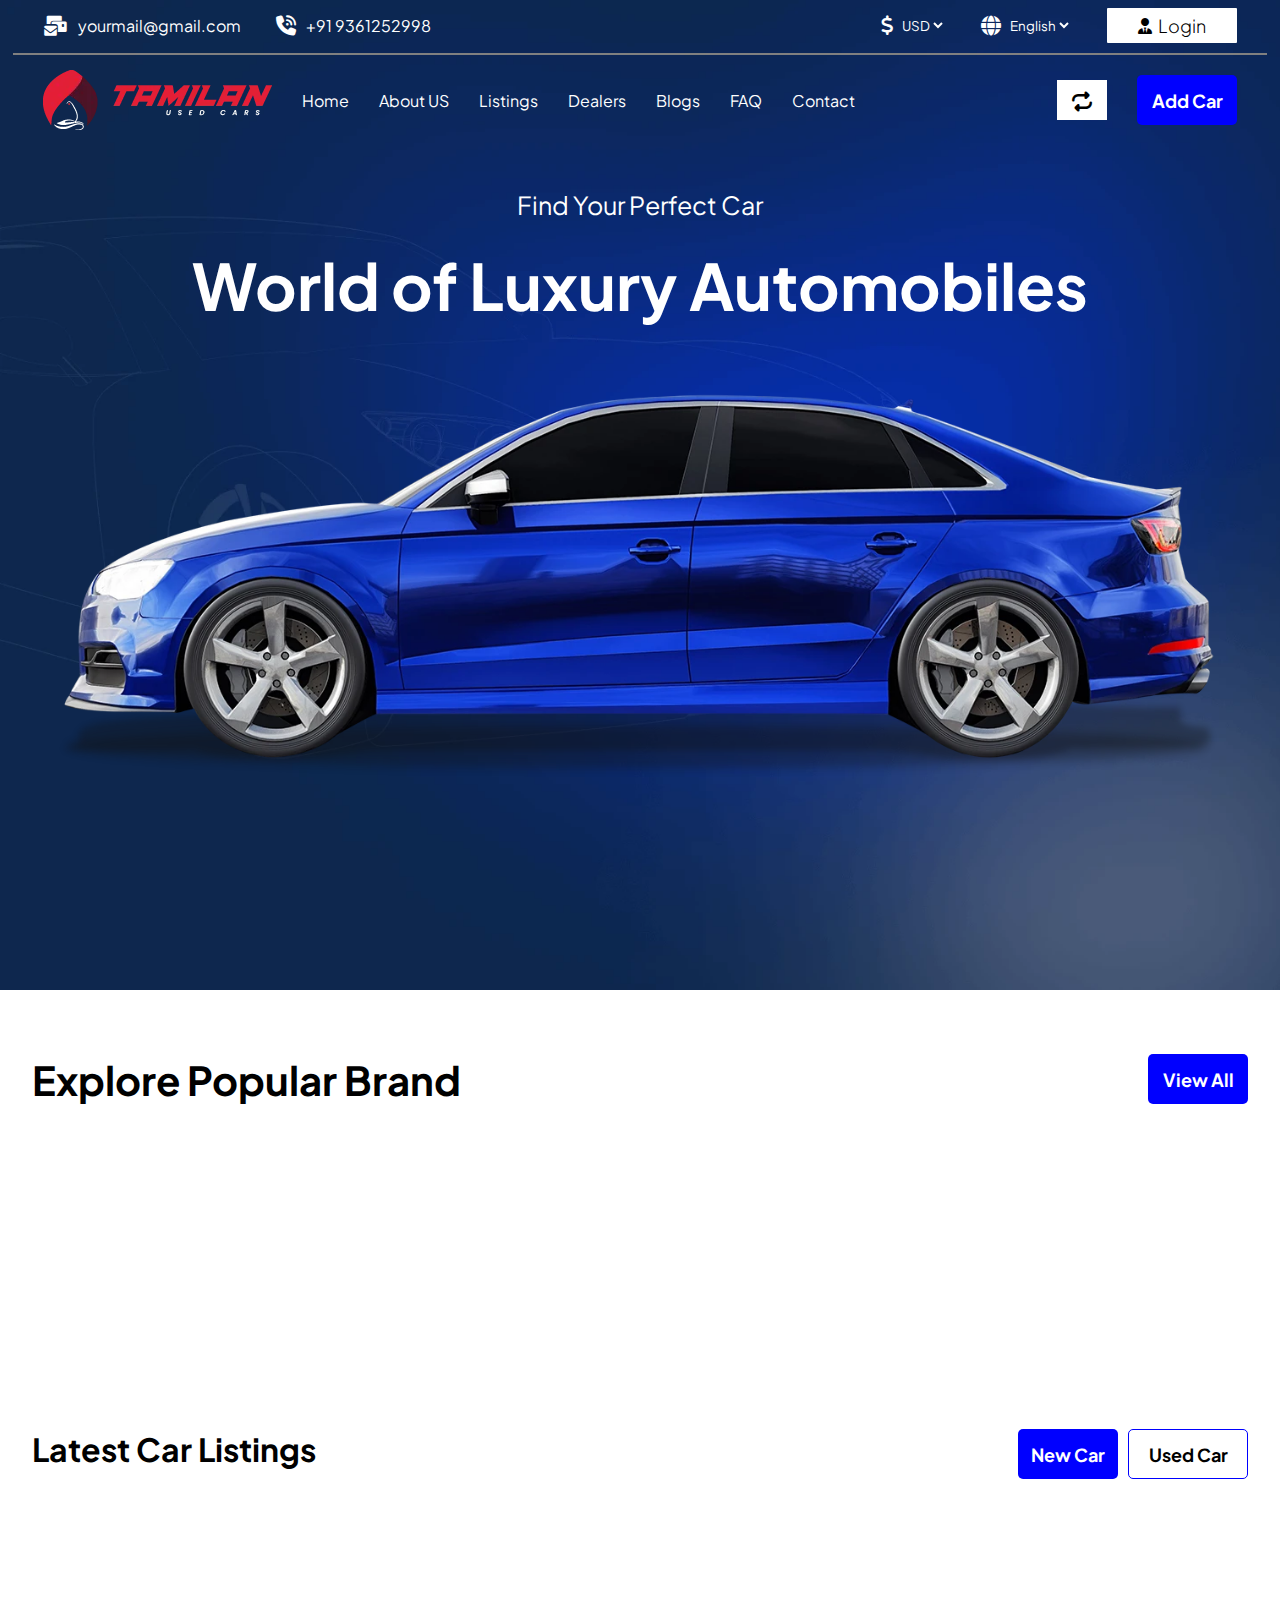
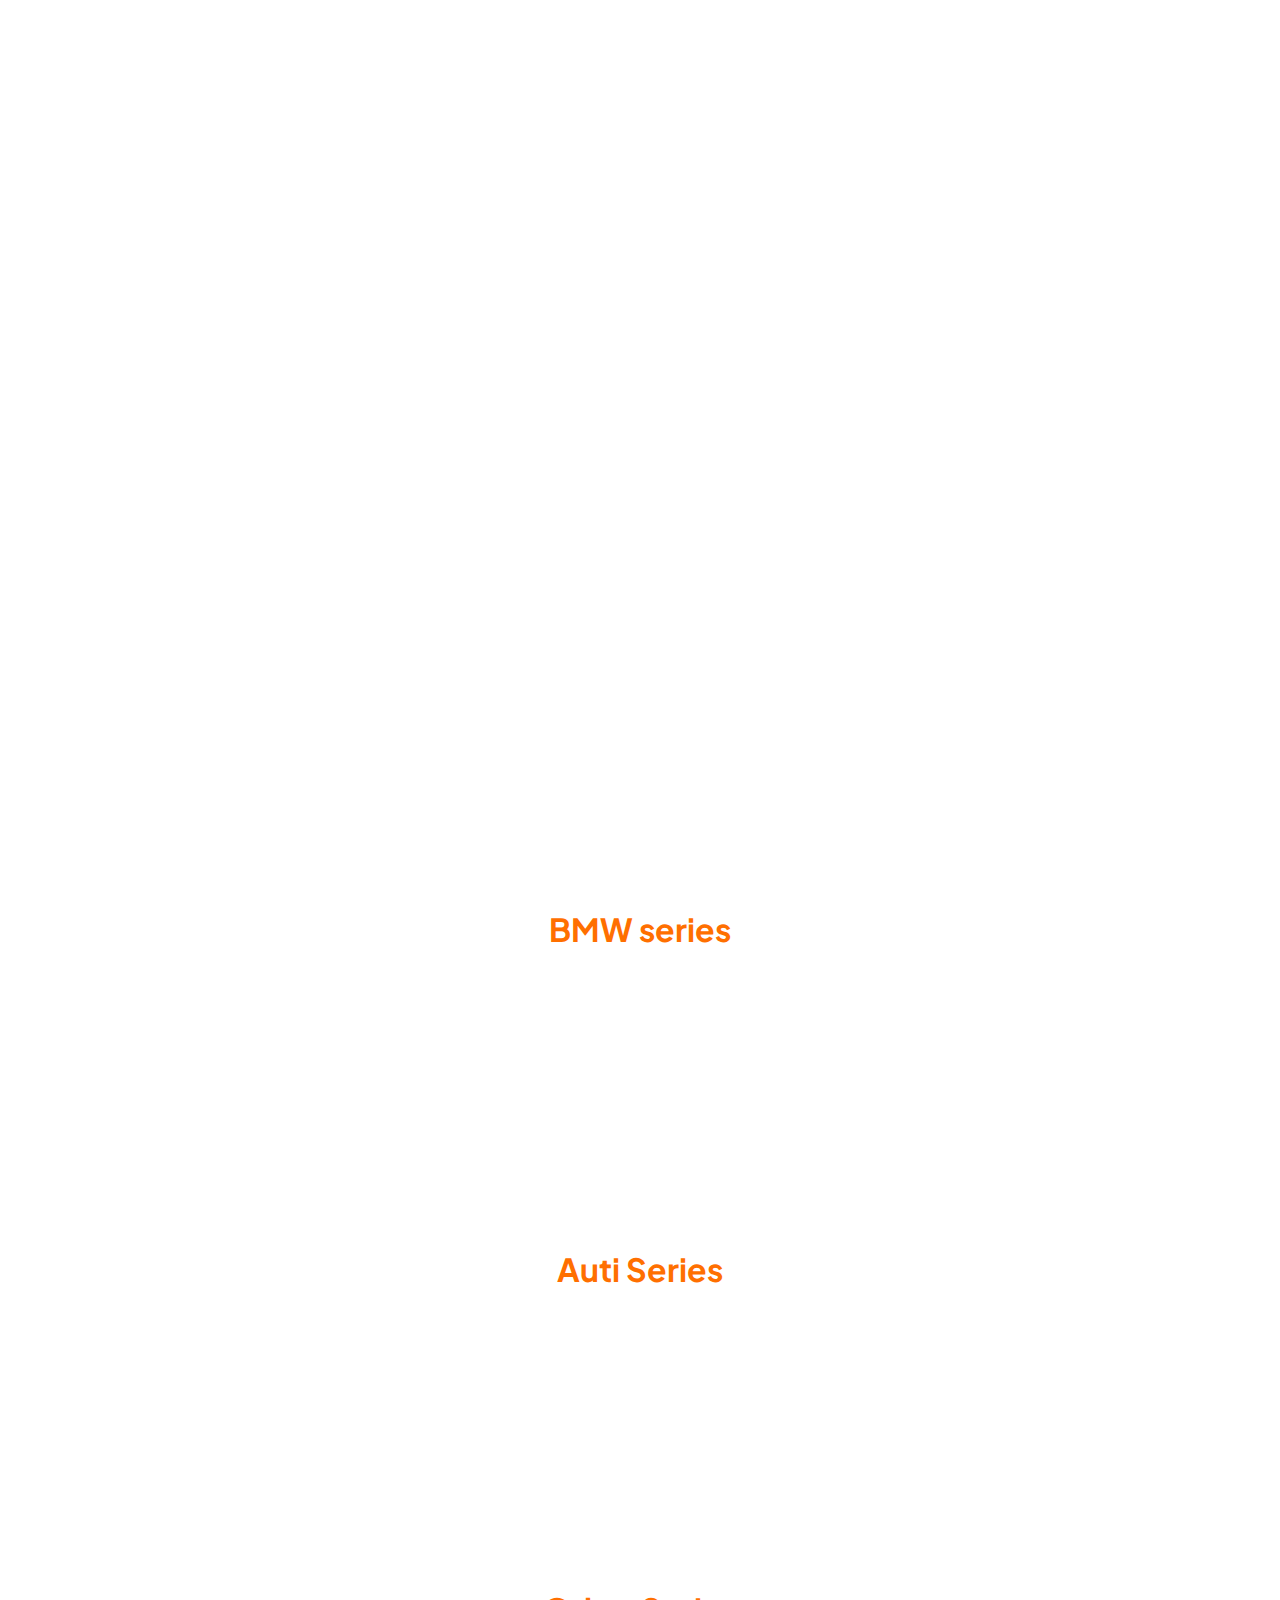
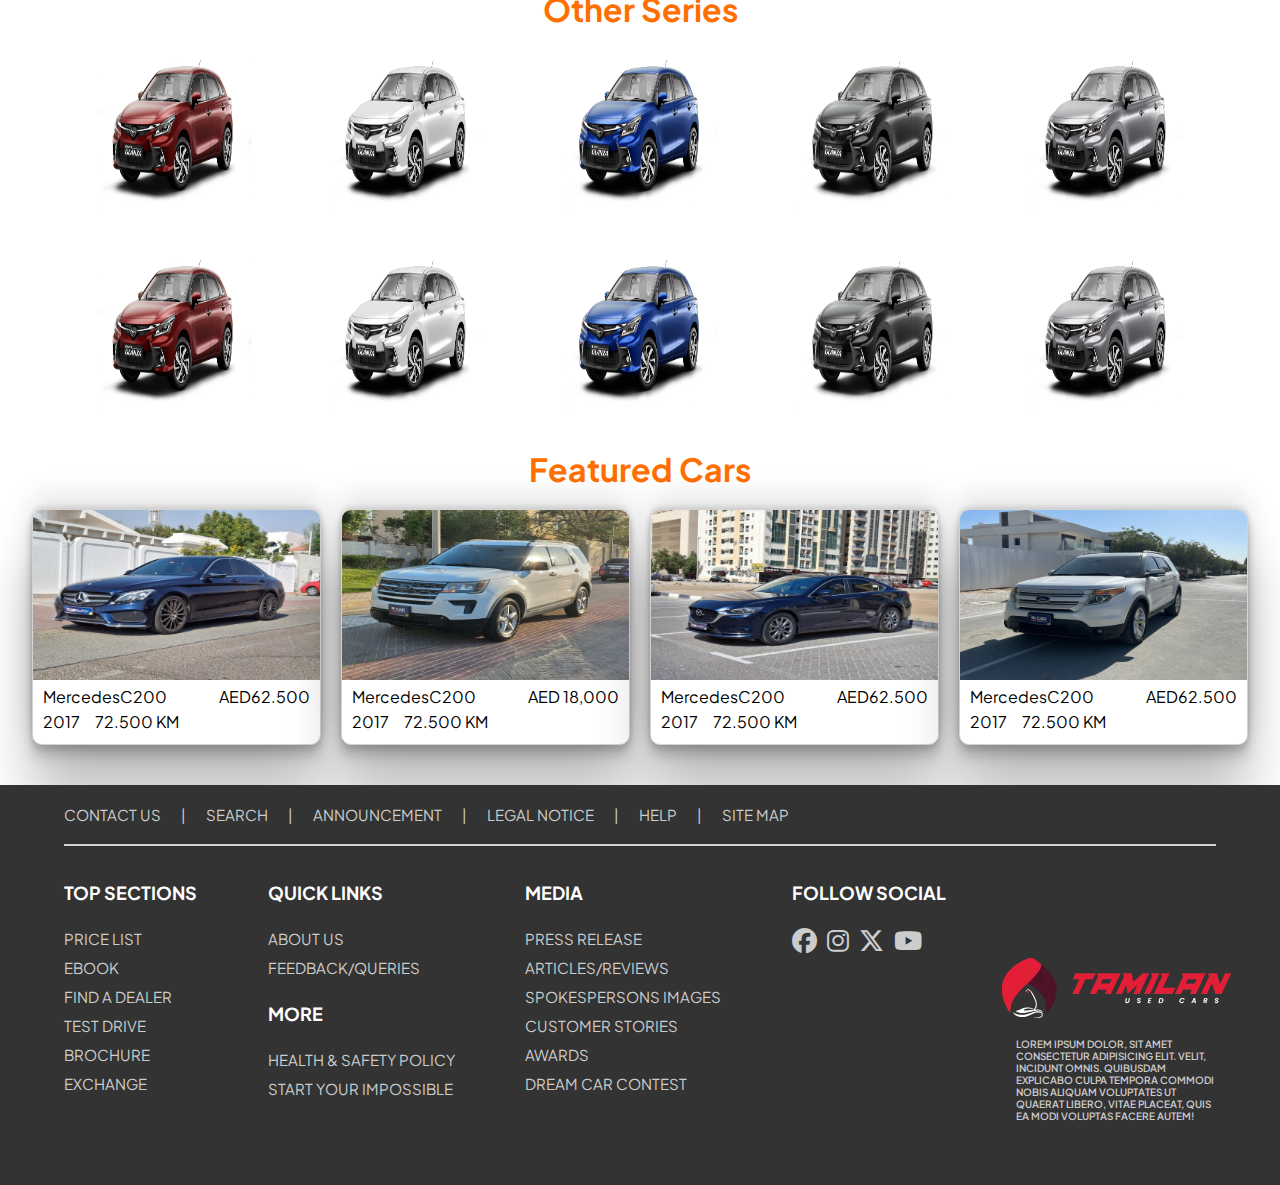
<file: index.html>
<!DOCTYPE html>
<html lang="en">

<head>
    <meta charset="UTF-8">
    <meta name="viewport" content="width=device-width, initial-scale=1.0">
    <title>CarWebsite2</title>
    <link rel="stylesheet" href="https://cdnjs.cloudflare.com/ajax/libs/font-awesome/6.7.2/css/all.min.css"
        integrity="sha512-Evv84Mr4kqVGRNSgIGL/F/aIDqQb7xQ2vcrdIwxfjThSH8CSR7PBEakCr51Ck+w+/U6swU2Im1vVX0SVk9ABhg=="
        crossorigin="anonymous" referrerpolicy="no-referrer" />
    <link rel="stylesheet" type="text/css" href="./style.css" />
    <link href="https://fonts.googleapis.com/css2?family=Plus+Jakarta+Sans:wght@400;600;700&display=swap"
        rel="stylesheet">
    <link href="https://unpkg.com/aos@2.3.1/dist/aos.css" rel="stylesheet">
</head>

<body>
    <div class="container">
        <div class="subContainer">

            <!-- Other Surce Content Start-->

            <div class="home">
                <nav>
                    <div class="navFirst">
                        <div class="firstLeft">
                            <div class="mailTag">
                                <i class="fa-solid fa-envelopes-bulk"></i>
                                <a>yourmail@gmail.com</a>
                            </div>
                            <div class="phoneTag">
                                <i class="fa-solid fa-phone-volume"></i>
                                <a>+91 9361252998</a>
                            </div>
                        </div>
                        <div class="firstRight">
                            <div class="currency">
                                <i class="fa-solid fa-dollar-sign"></i>
                                <select>
                                    <option value="">USD</option>
                                </select>
                            </div>
                            <div class="language">
                                <i class="fa-solid fa-globe"></i>
                                <select>
                                    <option value="">English</option>
                                </select>
                            </div>
                            
                            <div class="login">
                                <a><i class="fa-solid fa-user-tie"></i> &nbsp; Login</a>
                            </div>
    
                        </div>
                    </div> <!--Nav First Row Finish-->
    
                    <div class="navSecond">
                        <div class="secondRight">
                            <img src="./images/logo.webp"/>
                            <div class="navButton">
                                <a href="">Home</a>
                                <a>About US</a>
                                <a href="">Listings</a>
                                <a href="">Dealers</a>
                                <a href="">Blogs</a>
                                <a href="">FAQ</a>
                                <a href="">Contact</a>
                            </div>    
                        </div>
    
                        <div class="secondLeft">
                            <div class="reload">
                                <a href=""><i class="fa-solid fa-repeat"></i></a>
                            </div>
                            <button>Add Car</button>
                        </div>
                    </div> <!--navSecond Closes-->
                </nav> <!--nav Close-->
    
                <!-- responsive nav Start -->
    
                <div class="resNav">
                    <img src="./images/logo.webp" class="mainlogo"/>
                    <i class="fa-solid fa-bars ResNavBar"></i>    
                    <div class="parsDiv">
                        <div class="parsHead">
                            <img src="./images/logo.webp"/>
                            <i class="fa-solid fa-xmark parsXmark"></i>                    </div>
                        <div class="parContent">
                            <a href="">Home</a>
                            <a href="">About Us</a>
                            <a href="">Listings</a>
                            <a href="">Dealers</a>
                            <a href="">Blogs</a>
                            <a href="">Contact</a>
                        </div>
                    </div>
                </div>
    
    
                <!-- responsive nav closes -->
    
                <div class="HoemHead">
                    <h3>Find Your Perfect Car</h3>
                    <h1>World of Luxury Automobiles</h1>
                </div>
                <div class="homeImg">
                    <img src="./images/home1-intro-image-2024-04-28-04-53-18-2809.webp"/>
                </div> 
             </div> <!--home Closes-->
    
    
             <div class="Explore">
                <div class="exHead">
                    <h1>Explore Popular Brand</h1>
                    <button>View All</button>
                </div>
                <div class="exImgTag" data-aos="fade-right">
    
    
                    <div class="exImg-1">
                        <img src="./images/T1.webp"/>
                        <div class="exImghead-1">
                            <p>Chevrolet</p>
                            <p>3</p>
                        </div>
                    </div>
    
                    <div class="exImg-1">
                        <img src="./images/T3.webp"/>
                        <div class="exImghead-1">
                            <p>Honda</p>
                            <p>3</p>
                        </div>
                    </div>
    
                    <div class="exImg-1">
                        <img src="./images/T4.webp"/>
                        <div class="exImghead-1">
                            <p>BMW</p>
                            <p>2</p>
                        </div>
                    </div>
    
                    <div class="exImg-1">
                        <img src="./images/T4.webp"/>
                        <div class="exImghead-1">
                            <p>Chevrolet</p>
                            <p>3</p>
                        </div>
                    </div>
    
                    <div class="exImg-1">
                        <img src="./images/T5.webp"/>
                        <div class="exImghead-1">
                            <p>Chevrolet</p>
                            <p>3</p>
                        </div>
                    </div>
    
                    <div class="exImg-1">
                        <img src="./images/T6.webp"/>
                        <div class="exImghead-1">
                            <p>Chevrolet</p>
                            <p>3</p>
                        </div>
                    </div>
    
    
                </div>
            </div> <!--Explore closes-->
    
            <div class="listing">
                <div class="listingTag">
                    <h1>Latest Car Listings</h1>
                    <div class="listbut">
                        <button class="listbut1">New Car</button>
                        <button class="listbut2">Used Car</button>
                    </div>
                </div>
    
                <div class="listingImg">
    
                    <div class="lImgBox lImgBox-1" data-aos="zoom-in">
                        <div class="lImgLeft"> 
                            <div class="lImgScroll">
                                <img src="./images/benz1.jpg"/>
                                <img src="./images/benz2.jpg"/>
                                <img src="./images/benz3.jpg"/>
                                <img src="./images/benz4.jpg"/>
                            </div>
                            <div class="lImgOne-icon">
                                <i class="fa-solid fa-chevron-left leftArrow" onclick="rightArrow1()"></i>
                                <i class="fa-solid fa-chevron-right rightArrow" onclick="leftArrow1()"></i>
                            </div>
                        </div> <!--Img Left Clouse-->
    
                        <div class="lImgRight">
                            <div class="LrightHead">
                                <p>Honda</p>
                                <h1>AED240.00</h1>
                            </div>
                            <div class="LrightModel">
                                <h3>2018 Honda City 1.3 i-VTEC</h3>
                            </div>
                            <div class="LrightSpeed">
    
                                <div class="LrightSpeed-speedIcon">
                                    <i class="fa-solid fa-gauge-simple-high"></i>
                                    <p>1,20,520(ml)</p>
                                </div>
    
                                <div class="LrightSpeed-GasolineIcon">
                                    <i class="fa-solid fa-gas-pump"></i>
                                    <p>Gasoline</p>
                                </div>
    
                                <div class="LrightSpeed-pibeIcon">
                                    <i class="fa-solid fa-wrench"></i>
                                    <p>2,350(cc)</p>
                                </div>
    
                            </div>
    
                            <div class="LrightName">
                                <p>Listed by : <span>David Richard</span></p>
                            </div>
    
                        </div>
                    </div> <!--LeftImg  one clouses-->
    
                     <!-- Left Img Two Start -->
    
                     <div class="lImgBox lImgBox-1" data-aos="zoom-in">
                        <div class="lImgLeft"> 
                            <div class="lImgScroll lImgScroll-2">
                                <img src="./images/h1.webp"/>
                                <img src="./images/h2.webp"/>
                                <img src="./images/h3.webp"/>
                                <img src="./images/h4.webp"/>
                            </div>
                            <div class="lImgOne-icon">
                                <i class="fa-solid fa-chevron-left leftArrow" onclick="rightArrow2()"></i>
                                <i class="fa-solid fa-chevron-right rightArrow" onclick="leftArrow2()"></i>
                            </div>
                        </div> <!--Img Left Clouse-->
    
                        <div class="lImgRight">
                            <div class="LrightHead">
                                <p>Honda</p>
                                <h1>AED240.00</h1>
                            </div>
                            <div class="LrightModel">
                                <h3>2018 Honda City 1.3 i-VTEC</h3>
                            </div>
                            <div class="LrightSpeed">
    
                                <div class="LrightSpeed-speedIcon">
                                    <i class="fa-solid fa-gauge-simple-high"></i>
                                    <p>1,20,520(ml)</p>
                                </div>
    
                                <div class="LrightSpeed-GasolineIcon">
                                    <i class="fa-solid fa-gas-pump"></i>
                                    <p>Gasoline</p>
                                </div>
    
                                <div class="LrightSpeed-pibeIcon">
                                    <i class="fa-solid fa-wrench"></i>
                                    <p>2,350(cc)</p>
                                </div>
    
                            </div>
    
                            <div class="LrightName">
                                <p>Listed by : <span>David Richard</span></p>
                            </div>
    
                        </div>
                    </div> <!--LeftImg clouses-->
    
    
                     <!-- Left Img Two Closes -->
    
                     <!-- left Img Three Start -->
                     <div class="lImgBox lImgBox-1" data-aos="zoom-in"> 
                        <div class="lImgLeft"> 
                            <div class="lImgScroll lImgScroll-3">
                                <img src="./images/f1.jpg"/>
                                <img src="./images/f2.jpg"/>
                                <img src="./images/f3.jpg"/>
                                <img src="./images/f4.jpeg"/>
                            </div>
                            <div class="lImgOne-icon">
                                <i class="fa-solid fa-chevron-left leftArrow" onclick="rightArrow3()"></i>
                                <i class="fa-solid fa-chevron-right rightArrow" onclick="leftArrow3()"></i>
                            </div>
                        </div> <!--Img Left Clouse-->
    
                        <div class="lImgRight">
                            <div class="LrightHead">
                                <p>Honda</p>
                                <h1>AED240.00</h1>
                            </div>
                            <div class="LrightModel">
                                <h3>2018 Honda City 1.3 i-VTEC</h3>
                            </div>
                            <div class="LrightSpeed">
    
                                <div class="LrightSpeed-speedIcon">
                                    <i class="fa-solid fa-gauge-simple-high"></i>
                                    <p>1,20,520(ml)</p>
                                </div>
    
                                <div class="LrightSpeed-GasolineIcon">
                                    <i class="fa-solid fa-gas-pump"></i>
                                    <p>Gasoline</p>
                                </div>
    
                                <div class="LrightSpeed-pibeIcon">
                                    <i class="fa-solid fa-wrench"></i>
                                    <p>2,350(cc)</p>
                                </div>
    
                            </div>
    
                            <div class="LrightName">
                                <p>Listed by : <span>David Richard</span></p>
                            </div>
    
                        </div>
                    </div> <!--LeftImg clouses-->
    
                     <!--left Img Three Closes-->
    
                    <!-- Left Img Four Start -->
    
                    <div class="lImgBox lImgBox-1" data-aos="zoom-in">
                        <div class="lImgLeft"> 
                            <div class="lImgScroll lImgScroll-4">
                                <img src="./images/benz1.jpg"/>
                                <img src="./images/benz2.jpg"/>
                                <img src="./images/benz3.jpg"/>
                                <img src="./images/benz4.jpg"/>
                            </div>
                            <div class="lImgOne-icon">
                                <i class="fa-solid fa-chevron-left leftArrow" onclick="rightArrow4()"></i>
                                <i class="fa-solid fa-chevron-right rightArrow" onclick="leftArrow4()"></i>
                            </div>
                        </div> <!--Img Left Clouse-->
    
                        <div class="lImgRight">
                            <div class="LrightHead">
                                <p>Honda</p>
                                <h1>AED240.00</h1>
                            </div>
                            <div class="LrightModel">
                                <h3>2018 Honda City 1.3 i-VTEC</h3>
                            </div>
                            <div class="LrightSpeed">
    
                                <div class="LrightSpeed-speedIcon">
                                    <i class="fa-solid fa-gauge-simple-high"></i>
                                    <p>1,20,520(ml)</p>
                                </div>
    
                                <div class="LrightSpeed-GasolineIcon">
                                    <i class="fa-solid fa-gas-pump"></i>
                                    <p>Gasoline</p>
                                </div>
    
                                <div class="LrightSpeed-pibeIcon">
                                    <i class="fa-solid fa-wrench"></i>
                                    <p>2,350(cc)</p>
                                </div>
    
                            </div>
    
                            <div class="LrightName">
                                <p>Listed by : <span>David Richard</span></p>
                            </div>
    
                        </div>
                    </div> <!--LeftImg clouses-->
                    <!-- Left Img Four Closes -->
                </div>
            </div> <!--listing closes-->


            <!--Other Source Content Closes -->



            <div class="aboutOne">
                <h1>BMW series</h1>
                <div class="aboutOneImg" data-aos="zoom-in-down">
                    <div class="aboutOneImgBox">
                        <img src="./images/benz1.jpg" />
                    </div>
                    <div class="aboutOneImgBox">
                        <img src="./images/benz2.jpg" />
                    </div>
                    <div class="aboutOneImgBox">
                        <img src="./images/benz3.jpg" />
                    </div>
                    <div class="aboutOneImgBox">
                        <img src="./images/benz4.jpg" />
                    </div>
                </div>
            </div> <!--aboutOne Clouse-->
            <div class="aboutTwo">
                <h1>Auti Series</h1>
                <div class="aboutTwoImg" data-aos="fade-left">
                    <div class="aboutTwoImgBox">
                        <img src="./images/a1.jpg" />
                    </div>
                    <div class="aboutTwoImgBox">
                        <img src="./images/a2.jpg" />
                    </div>
                    <div class="aboutTwoImgBox">
                        <img src="./images/a3.jpg" />
                    </div>
                    <div class="aboutTwoImgBox">
                        <img src="./images/a5.jpg" />
                    </div>
                </div>
            </div>

            <div class="other">
                <h1>Other Series</h1>
                <div class="otherImg1">
                    <div class="otherImg1box">
                        <img src="./images/o1.png" />
                    </div>
                    <div class="otherImg1box">
                        <img src="./images/o2.png" />
                    </div>
                    <div class="otherImg1box">
                        <img src="./images/o3.png" />
                    </div>
                    <div class="otherImg1box">
                        <img src="./images/o4.png" />
                    </div>
                    <div class="otherImg1box">
                        <img src="./images/o5.png" />
                    </div>
                </div> <!--otherImg1 is clouse-->

                <div class="otherImg2">
                    <div class="otherImg2box">
                        <img src="./images/o1.png" />
                    </div>
                    <div class="otherImg2box">
                        <img src="./images/o2.png" />
                    </div>
                    <div class="otherImg2box">
                        <img src="./images/o3.png" />
                    </div>
                    <div class="otherImg2box">
                        <img src="./images/o4.png" />
                    </div>
                    <div class="otherImg2box">
                        <img src="./images/o5.png" />
                    </div>
                </div> <!--otherImg1 is clouse-->


            </div> <!--other clouses-->




            <div class="feaaturHeadLine">
                <h1>Featured Cars</h1>
            </div>

            <div class="feature">

                <div class="featureOne featureTag">
                    <img src="./images/f1.jpg" />
                    <div class="FoneHeadOne featureHeadOne-tag">
                        <p>MercedesC200</p>
                        <p>AED62.500</p>
                    </div>
                    <div class="FoneHeadTwo featureHeadtwo-tag">
                        <p>2017</p>
                        <p>72.500 KM</p>
                    </div>
                </div> <!--feature one is clouses-->


                <div class="featureTwo featureTag">
                    <img src="./images/f2.jpg" />
                    <div class="FoneHeadOne featureHeadOne-tag">
                        <p>MercedesC200</p>
                        <p>AED 18,000</p>
                    </div>
                    <div class="FoneHeadTwo featureHeadtwo-tag">
                        <p>2017</p>
                        <p>72.500 KM</p>
                    </div>
                </div> <!--feature one is clouses-->

                <div class="featureThree featureTag">
                    <img src="./images/f3.jpg" />
                    <div class="FoneHeadOne featureHeadOne-tag">
                        <p>MercedesC200</p>
                        <p>AED62.500</p>
                    </div>
                    <div class="FoneHeadTwo featureHeadtwo-tag">
                        <p>2017</p>
                        <p>72.500 KM</p>
                    </div>
                </div> <!--feature one is clouses-->

                <div class="featureFour featureTag">
                    <img src="./images/f4.jpeg" />
                    <div class="FoneHeadOne featureHeadOne-tag">
                        <p>MercedesC200</p>
                        <p>AED62.500</p>
                    </div>
                    <div class="FoneHeadTwo featureHeadtwo-tag">
                        <p>2017</p>
                        <p>72.500 KM</p>
                    </div>
                </div> <!--feature one is clouses-->

            </div> <!--Feature Clouses-->

            <footer>
                <div class="footerhead">
                    <a class="fContect">Contact us</a>
                    <a>|</a>
                    <a>Search</a>
                    <a>|</a>
                    <a>Announcement</a>
                    <a>|</a>
                    <a class="fLegal">legal notice</a>
                    <a>|</a>
                    <a>Help</a>
                    <a>|</a>
                    <a>Site Map</a>
                </div>
                <div class="footerLine"></div>
                <div class="FooterContent">
                    <div class="footerOne footerText">
                        <a class="footerTextHead">TOP SECTIONS</a>
                        <a>Price list</a>
                        <a>ebook</a>
                        <a>Find a Dealer</a>
                        <a>Test Drive</a>
                        <a>Brochure</a>
                        <a>Exchange</a>
                    </div>

                    <div class="footerTwo footerText">
                        <a class="footerTextHead">QUICK LINKS</a>
                        <a>About Us</a>
                        <a>Feedback/Queries</a>
                        <a class="footerTextHead">MORE</a>
                        <a>Health & Safety Policy</a>
                        <a>Start Your Impossible</a>
                    </div>

                    <div class="footerThree footerText">
                        <a class="footerTextHead">MEDIA</a>
                        <a>Press Release</a>
                        <a>Articles/Reviews</a>
                        <a>Spokespersons Images</a>
                        <a>Customer Stories</a>
                        <a>Awards</a>
                        <a>Dream Car Contest</a>
                    </div>

                    <div class="footerFive footerText">
                        <a class="footerTextHead">FOLLOW Social</a>
                        <div class="footerIcon">
                            <i class="fa-brands fa-facebook"></i>
                            <i class="fa-brands fa-instagram"></i>
                            <i class="fa-brands fa-x-twitter"></i>
                            <i class="fa-brands fa-youtube"></i>
                        </div>
                    </div>

                    <div class="footerSix footerText">
                        <!-- <h1 class="footerTextHead">AutoDrive</h1> -->
                        <img src="./images/logo.webp" />
                        <div class="footerLogos">
                            <p>Lorem ipsum dolor, sit amet consectetur adipisicing elit. Velit, incidunt omnis.
                                Quibusdam explicabo culpa tempora commodi nobis aliquam voluptates ut quaerat libero,
                                vitae placeat, quis ea modi voluptas facere autem!</p>
                        </div>

                    </div>
            </footer>



        </div>
    </div>
    <script src="https://unpkg.com/aos@2.3.1/dist/aos.js"></script>
    <script>
        AOS.init();
    </script>
    <!-- <script src="./script.js"></script> -->

    <script>
    let leftA1 =105;
    function leftArrow1(){
        if(leftA1<420){
        document.querySelector('.lImgScroll').style.left="-"+leftA1+"%";
        leftA1 = leftA1+105;
        }
    }

    function rightArrow1(){
        if(leftA1>0){
        leftA1 = leftA1-105;
        document.querySelector('.lImgScroll').style.left="-"+leftA1+"%";
    }
    }



    let leftA2 =105;
    function leftArrow2(){
        if(leftA2<420){
        document.querySelector('.lImgScroll-2').style.left="-"+leftA2+"%";
        leftA2 = leftA2+105;
        }
    }

    function rightArrow2(){
        if(leftA2>0){
        leftA2 = leftA2-105;
        document.querySelector('.lImgScroll-2').style.left="-"+leftA2+"%";
    }
    }


    let leftA3 =105;
    function leftArrow3(){
        if(leftA3<420){
        document.querySelector('.lImgScroll-3').style.left="-"+leftA3+"%";
        leftA3 = leftA3+105;
        }
    }

    function rightArrow3(){
        if(leftA3>0){
        leftA3 = leftA3-105;
        document.querySelector('.lImgScroll-3').style.left="-"+leftA3+"%";
    }
    }


    let leftA4 =105;
    function leftArrow4(){
        if(leftA4<420){
        document.querySelector('.lImgScroll-4').style.left="-"+leftA4+"%";
        leftA4 = leftA4+105;
        }
    }

    function rightArrow4(){
        if(leftA4>0){
        leftA4 = leftA4-105;
        document.querySelector('.lImgScroll-4').style.left="-"+leftA4+"%";
    }
    }


    let navClick =1;

    document.querySelector('.ResNavBar').addEventListener('click' , ()=>{
        if(navClick==1){
            document.querySelector('.parsDiv').style.left="0px";
            navClick=0;
        }else{
            document.querySelector('.parsDiv').style.left="-100%";
            navClick=1;
        }
    })

    document.querySelector('.parsXmark').addEventListener('click' , ()=>{
        document.querySelector('.parsDiv').style.left="-100%";
    })

    </script>

</body>

</html>
</file>
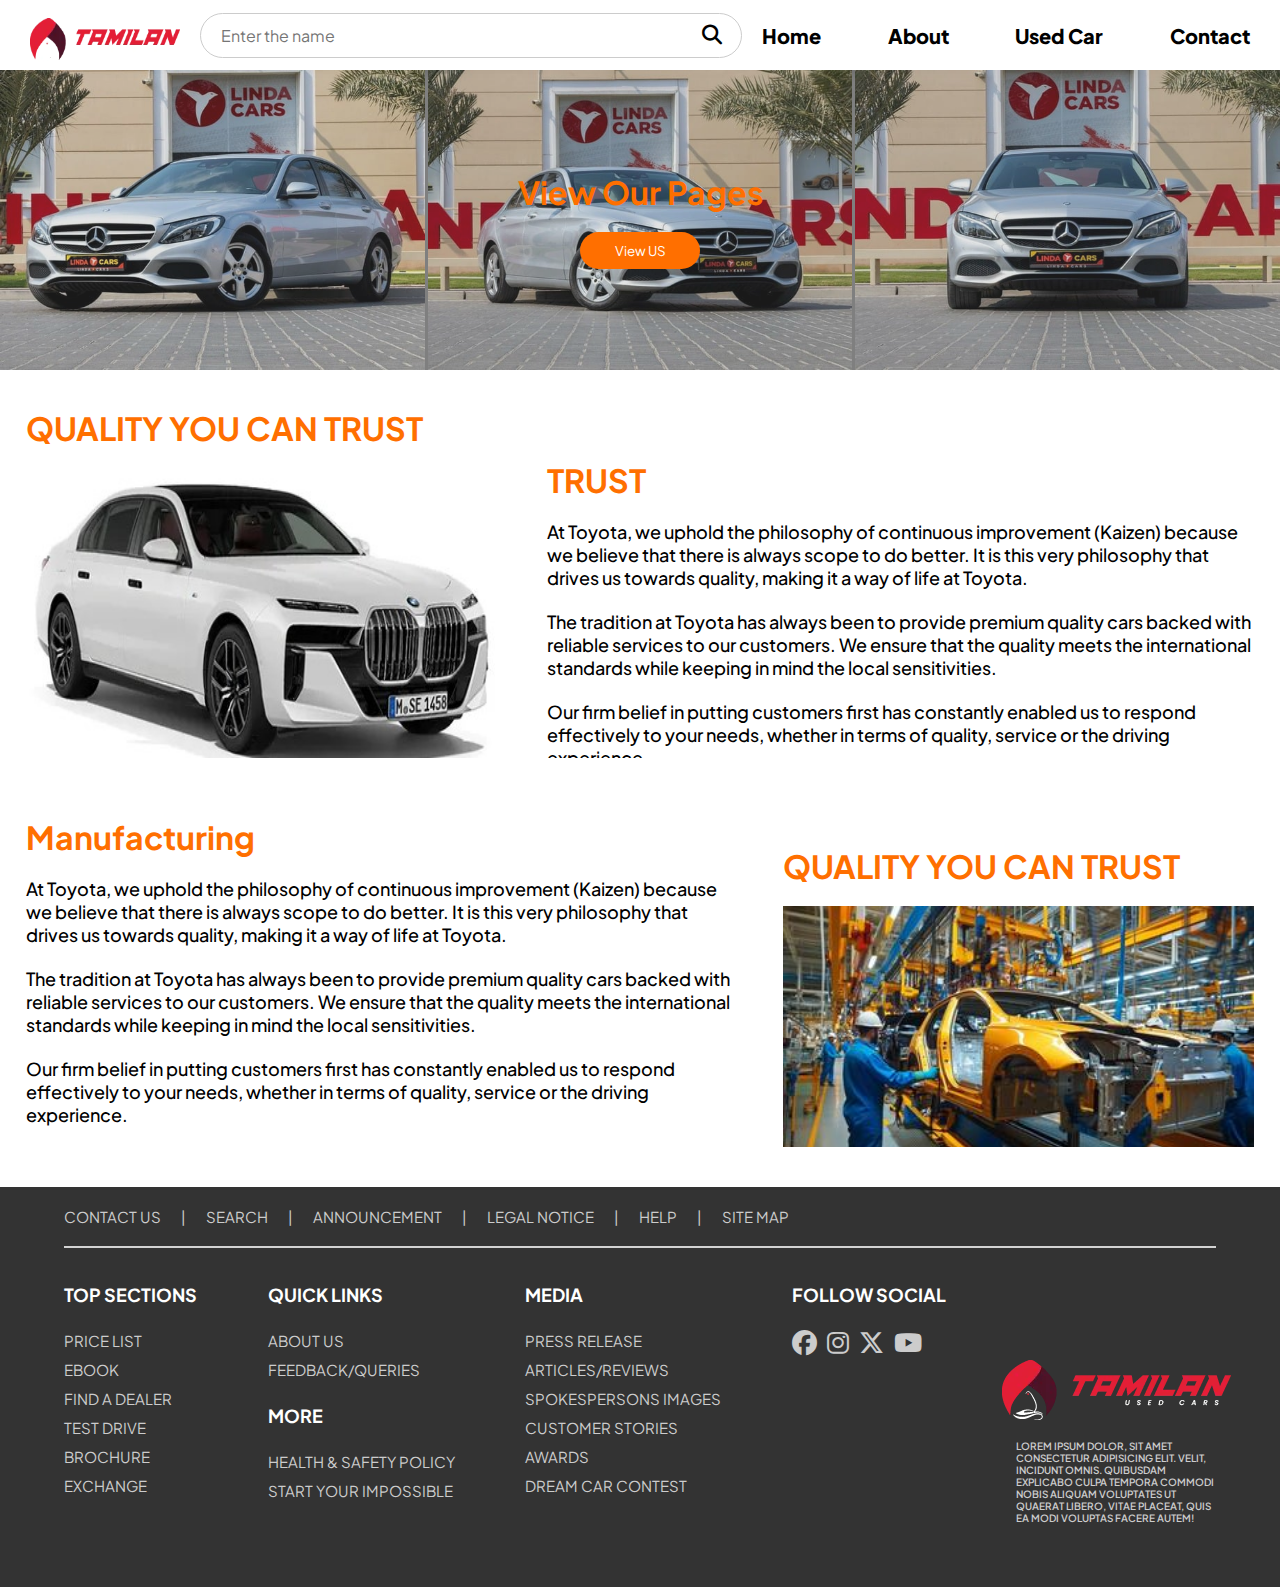
<file: about.html>
<!DOCTYPE html>
<html lang="en">

<head>
    <meta charset="UTF-8">
    <meta name="viewport" content="width=device-width, initial-scale=1.0">
    <title>AboutContainer</title>
    <link href="https://fonts.googleapis.com/css2?family=Plus+Jakarta+Sans:wght@400;600;700&display=swap"
        rel="stylesheet">
    <link rel="stylesheet" type="text/css" href="./about.css" />
    <link rel="stylesheet" href="https://cdnjs.cloudflare.com/ajax/libs/font-awesome/6.7.2/css/all.min.css" integrity="sha512-Evv84Mr4kqVGRNSgIGL/F/aIDqQb7xQ2vcrdIwxfjThSH8CSR7PBEakCr51Ck+w+/U6swU2Im1vVX0SVk9ABhg==" crossorigin="anonymous" referrerpolicy="no-referrer" />
</head>

<body>
    <div class="aboutContainer">

        <nav>
            <!-- <h1 class="logo">Logo</h1> -->
             <div class="navLogo">
                <img  class="logo1" src="./images/logo.webp"/>
                <img class="logo2" src="./images/logo2.jpg"/>
             </div>
            <div class="navSearch">
                <input type="text" placeholder="Enter the name" required>
                <i class="fa-solid fa-magnifying-glass navIcon"></i>
            </div>
            <i class="fa-solid fa-bars navBars"></i>
            <div class="navbutton">
                <i class="fa-solid fa-xmark navXmark"></i>
                <a href="./index.html">Home</a>
                <a href="./about.html">About</a>
                <a href="./useCar.html">Used Car</a>
                <a href="./contact.html">Contact</a>
            </div>
        </nav> <!--nav Clouses-->




        <div class="aboutHome">
            <img src="./images/benz1.jpg" />
            <img src="./images/benz2.jpg" />
            <img src="./images/benz3.jpg" />
            <div class="aboutHomeContent">
                <h1>View Our Pages</h1>
                <button>View US</button>
            </div>
        </div> <!--about Home Clouses-->
        <div class="aboutBody">
            <div class="firstAboutBody">
                <div class="firstAboutBody-right">
                    <h1>QUALITY YOU CAN TRUST</h1>
                    <img src="./images/b5edit.jpg" />
                </div>
                <div class="firstAboutBody-left">
                    <h1>TRUST</h1>
                    <div class="FAB-text">
                        <p>At Toyota, we uphold the philosophy of continuous improvement (Kaizen) because we believe
                            that there is always scope to do better. It is this very philosophy that drives us towards
                            quality, making it a way of life at Toyota.</p> &nbsp;
                        <p>The tradition at Toyota has always been to provide premium quality cars backed with reliable
                            services to our customers. We ensure that the quality meets the international standards
                            while keeping in mind the local sensitivities.</p> &nbsp; <p>Our firm belief in putting
                            customers first has constantly enabled us to respond effectively
                            to your needs, whether in terms of quality, service or the driving experience.</p>
                    </div>
                </div>
            </div> <!--first about body clouse-->

            <div class="secondAboutBody">

                <div class="secondAboutBody-left">
                    <h1>Manufacturing</h1>
                    <div class="FAB-text">
                        <p>At Toyota, we uphold the philosophy of continuous improvement (Kaizen) because we believe
                            that there is always scope to do better. It is this very philosophy that drives us towards
                            quality, making it a way of life at Toyota.</p> &nbsp;
                        <p>The tradition at Toyota has always been to provide premium quality cars backed with reliable
                            services to our customers. We ensure that the quality meets the international standards
                            while keeping in mind the local sensitivities.</p> &nbsp; <p>Our firm belief in putting
                            customers first has constantly enabled us to respond effectively
                            to your needs, whether in terms of quality, service or the driving experience.</p>
                    </div>
                </div>

                <div class="secondAboutBody-right">
                    <h1>QUALITY YOU CAN TRUST</h1>
                    <img src="./images/manufaturing.jpg" />
                </div>

            </div> <!--secont about body clouse-->
        </div> <!--aboutBody clouses-->

        <!-- <div class="scrolling">
            <div class="scrollImg">
                <img src="./images/h1.webp" />
                <img src="./images/h2.webp" />
                <img src="./images/h3.webp" />
                <img src="./images/h4.webp" />
            </div>
            <div class="scrollIcon">
                <i class="fa-solid fa-chevron-left" onclick="scrollLeft()"></i>
                <i class="fa-solid fa-chevron-right" onclick="scrollRight()"></i>
            </div>
        </div> -->  <!--ScrollContainer Closes-->

        <footer>
            <div class="footerhead">
                <a class="fContect">Contact us</a>
                <a>|</a>
                <a>Search</a>
                <a>|</a>
                <a>Announcement</a>
                <a>|</a>
                <a class="fLegal">legal notice</a>
                <a>|</a>
                <a>Help</a>
                <a>|</a>
                <a>Site Map</a>
            </div>
            <div class="footerLine"></div>
            <div class="FooterContent">
                <div class="footerOne footerText">
                    <a class="footerTextHead">TOP SECTIONS</a>
                    <a>Price list</a>
                    <a>ebook</a>
                    <a>Find a Dealer</a>
                    <a>Test Drive</a>
                    <a>Brochure</a>
                    <a>Exchange</a>
                </div>

                <div class="footerTwo footerText">
                    <a class="footerTextHead">QUICK LINKS</a>
                    <a>About Us</a>
                    <a>Feedback/Queries</a>
                    <a class="footerTextHead">MORE</a>
                    <a>Health & Safety Policy</a>
                    <a>Start Your Impossible</a>
                </div>

                <div class="footerThree footerText">
                    <a class="footerTextHead">MEDIA</a>
                    <a>Press Release</a>
                    <a>Articles/Reviews</a>
                    <a>Spokespersons Images</a>
                    <a>Customer Stories</a>
                    <a>Awards</a>
                    <a>Dream Car Contest</a>
                </div>

                <div class="footerFive footerText">
                    <a class="footerTextHead">FOLLOW Social</a>
                    <div class="footerIcon">
                        <i class="fa-brands fa-facebook"></i>
                        <i class="fa-brands fa-instagram"></i>
                        <i class="fa-brands fa-x-twitter"></i>
                        <i class="fa-brands fa-youtube"></i>
                    </div>
                </div>

                <div class="footerSix footerText">
                    <!-- <h1 class="footerTextHead">AutoDrive</h1> -->
                    <img src="./images/logo.webp" />
                    <div class="footerLogos">
                        <p>Lorem ipsum dolor, sit amet consectetur adipisicing elit. Velit, incidunt omnis.
                            Quibusdam explicabo culpa tempora commodi nobis aliquam voluptates ut quaerat libero,
                            vitae placeat, quis ea modi voluptas facere autem!</p>
                    </div>

                </div>
        </footer>

    </div>  <!--aboutContainerClouses-->
    <script>
let currentIndex = 0;

function scrollLeft() {
  const scrollImg = document.querySelector('.scrollImg');
  if (currentIndex > 0) {
    currentIndex--;
    scrollImg.style.left = `-${currentIndex * 100}%`;
  }
}

function scrollRight() {
  const scrollImg = document.querySelector('.scrollImg');
  if (currentIndex < 3) { // 4 images: 0,1,2,3
    currentIndex++;
    scrollImg.style.left = `-${currentIndex * 100}%`;
  }
}


    </script>
    <script src="./script.js"></script>
</body>

</html>
</file>
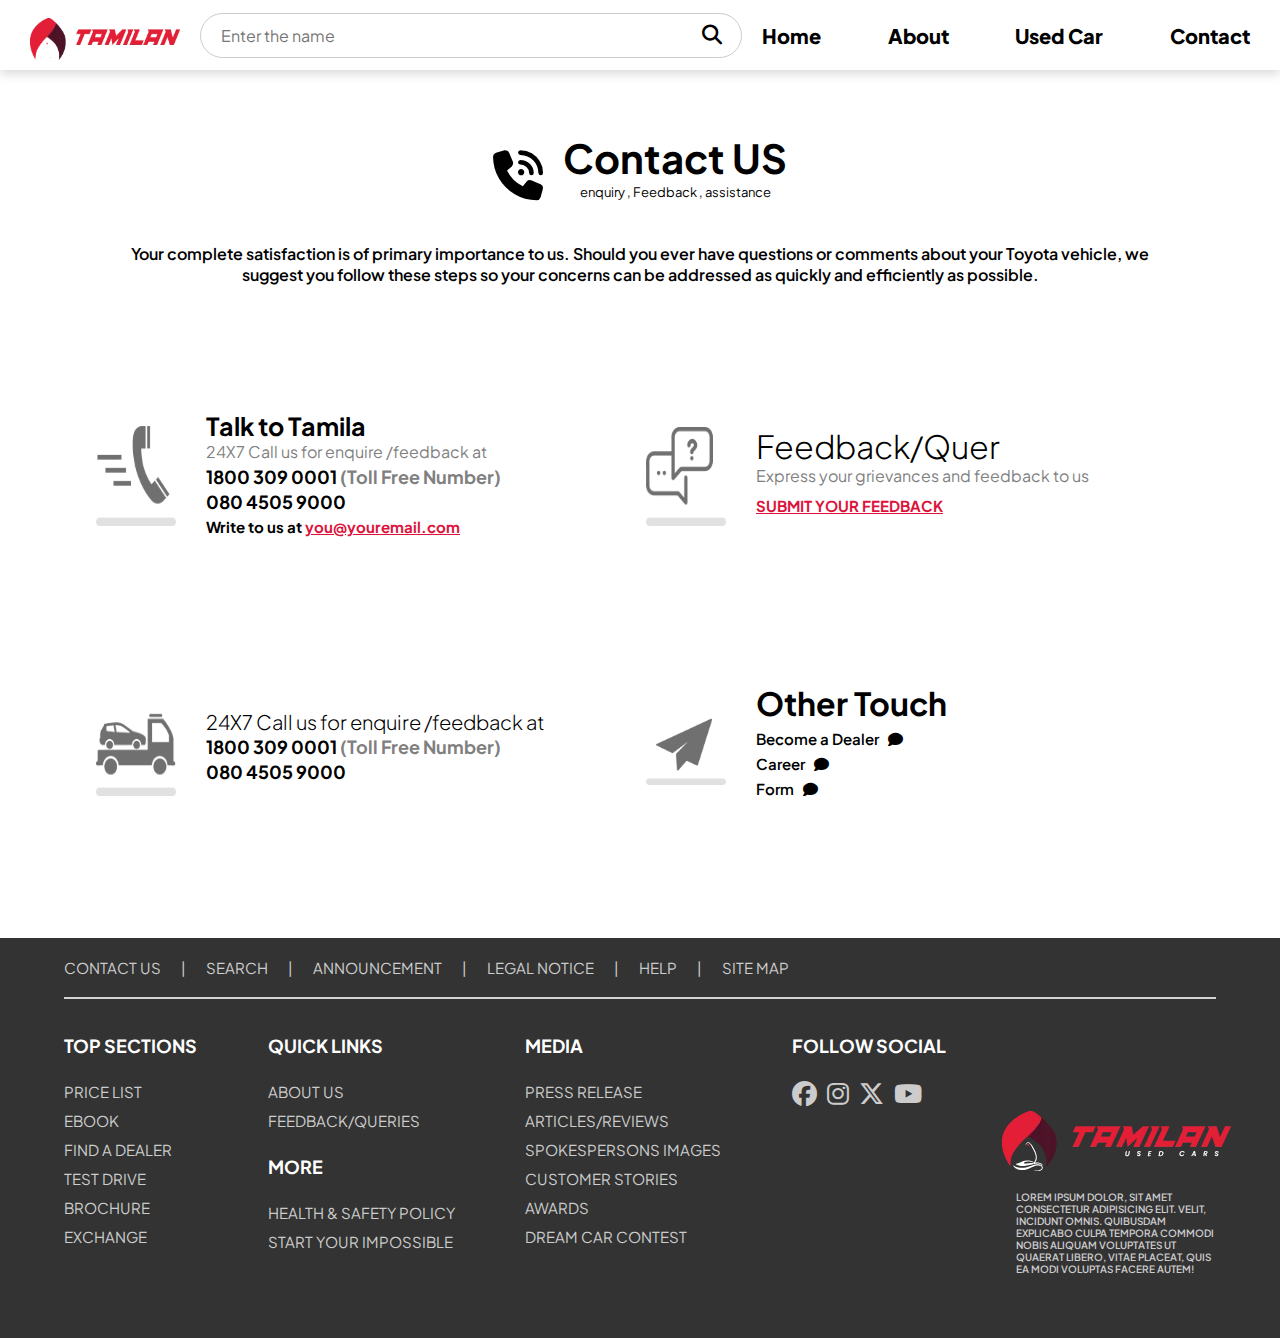
<file: contact.html>
<!DOCTYPE html>
<html lang="en">

<head>
    <meta charset="UTF-8">
    <meta name="viewport" content="width=device-width, initial-scale=1.0">
    <title>Contact</title>
    <link rel="stylesheet" type="text/css" href="./contact.css" />
    <link href="https://fonts.googleapis.com/css2?family=Plus+Jakarta+Sans:wght@400;600;700&display=swap"
        rel="stylesheet">
    <link rel="stylesheet" href="https://cdnjs.cloudflare.com/ajax/libs/font-awesome/6.7.2/css/all.min.css"
        integrity="sha512-Evv84Mr4kqVGRNSgIGL/F/aIDqQb7xQ2vcrdIwxfjThSH8CSR7PBEakCr51Ck+w+/U6swU2Im1vVX0SVk9ABhg=="
        crossorigin="anonymous" referrerpolicy="no-referrer" />
</head>

<body>
    <div class="contectContainer">

        <nav>
            <!-- <h1 class="logo">Logo</h1> -->
             <div class="navLogo">
                <img  class="logo1" src="./images/logo.webp"/>
                <img class="logo2" src="./images/logo2.jpg"/>
             </div>
            <div class="navSearch">
                <input type="text" placeholder="Enter the name" required>
                <i class="fa-solid fa-magnifying-glass navIcon"></i>
            </div>
            <i class="fa-solid fa-bars navBars"></i>
            <div class="navbutton">
                <i class="fa-solid fa-xmark navXmark"></i>
                <a href="./index.html">Home</a>
                <a href="./about.html">About</a>
                <a href="./useCar.html">Used Car</a>
                <a href="./contact.html">Contact</a>
            </div>
        </nav> <!--nav Clouses-->

        <div class="contectHead">
            <i class="fa-solid fa-phone-volume"></i>
            <div class="contecHeadText">
                <h1>Contact US</h1>
                <p>enquiry , Feedback , assistance</p>
            </div>
        </div> <!--contactHead close-->
        <div class="contectPera">
            <p>Your complete satisfaction is of primary importance to us. Should you ever have questions or comments
                about your Toyota vehicle, we suggest you follow these steps so your concerns can be addressed as
                quickly and efficiently as possible.</p>
        </div>

        <div class="contactBody">
            <div class="cbOne">
                <div class="cbOne-left">
                    <img src="./images/Iimg-1.png"/>
                    <div class="cboneLC">
                        <h1>Talk to Tamila</h1>
                        <p>24X7 Call us for enquire /feedback at</p>
                        <h2>1800 309 0001 <span>(Toll Free Number)</span></h2>
                        <h2>080 4505 9000</h2>
                        <h3>Write to us at <span>you@youremail.com</span></h3>
                    </div>
                </div> <!--cbone-left clouses-->

                <div class="cbOne-right">
                    <img src="./images/Iimg-3.png"/>
                    <div class="cboneRC">
                        <h1>Feedback/Quer</h1>
                        <p>Express your grievances and feedback to us</p>
                        <h3><span>SUBMIT YOUR FEEDBACK</span></h3>
                    </div>
                </div> <!--cbOne-right clouses-->
         

           
                <div class="cbOne-left cbTwo-left">
                    <img src="./images/Iimg-2.png"/>
                    <div class="cboneLC cbTwoLC">
                        <h1>24X7 Call us for enquire /feedback at</h1>
                        <h2>1800 309 0001 <span>(Toll Free Number)</span></h2>
                        <h2>080 4505 9000</h2>
                    </div>
                </div> <!--cbone-left clouses-->

                <div class="cbTwo-right">
                    <img src="./images/Iimg-4.png"/>
                    <div class="cbTwoRC">
                        <h1 class="rc1">Other Touch</h1>
                    <div class="cbTwoText">
                        <a>Become a Dealer &nbsp; <i class="fa-solid fa-comment"></i></a>
                        <a>Career &nbsp; <i class="fa-solid fa-comment"></i></a>
                        <a>Form &nbsp; <i class="fa-solid fa-comment"></i></a>
                    </div>
                    </div>
                </div>

            </div>

        </div>

        <footer>
            <div class="footerhead">
                <a class="fContect">Contact us</a>
                <a>|</a>
                <a>Search</a>
                <a>|</a>
                <a>Announcement</a>
                <a>|</a>
                <a class="fLegal">legal notice</a>
                <a>|</a>
                <a>Help</a>
                <a>|</a>
                <a>Site Map</a>
            </div>
            <div class="footerLine"></div>
            <div class="FooterContent">
                <div class="footerOne footerText">
                    <a class="footerTextHead">TOP SECTIONS</a>
                    <a>Price list</a>
                    <a>ebook</a>
                    <a>Find a Dealer</a>
                    <a>Test Drive</a>
                    <a>Brochure</a>
                    <a>Exchange</a>
                </div>

                <div class="footerTwo footerText">
                    <a class="footerTextHead">QUICK LINKS</a>
                    <a>About Us</a>
                    <a>Feedback/Queries</a>
                    <a class="footerTextHead">MORE</a>
                    <a>Health & Safety Policy</a>
                    <a>Start Your Impossible</a>
                </div>

                <div class="footerThree footerText">
                    <a class="footerTextHead">MEDIA</a>
                    <a>Press Release</a>
                    <a>Articles/Reviews</a>
                    <a>Spokespersons Images</a>
                    <a>Customer Stories</a>
                    <a>Awards</a>
                    <a>Dream Car Contest</a>
                </div>

                <div class="footerFive footerText">
                    <a class="footerTextHead">FOLLOW Social</a>
                    <div class="footerIcon">
                        <i class="fa-brands fa-facebook"></i>
                        <i class="fa-brands fa-instagram"></i>
                        <i class="fa-brands fa-x-twitter"></i>
                        <i class="fa-brands fa-youtube"></i>
                    </div>
                </div>

                <div class="footerSix footerText">
                    <!-- <h1 class="footerTextHead">AutoDrive</h1> -->
                    <img src="./images/logo.webp" />
                    <div class="footerLogos">
                        <p>Lorem ipsum dolor, sit amet consectetur adipisicing elit. Velit, incidunt omnis.
                            Quibusdam explicabo culpa tempora commodi nobis aliquam voluptates ut quaerat libero,
                            vitae placeat, quis ea modi voluptas facere autem!</p>
                    </div>

                </div>
        </footer>


    </div> <!--Container Closes-->
    <script src="./script.js"></script>
</body>

</html>
</file>
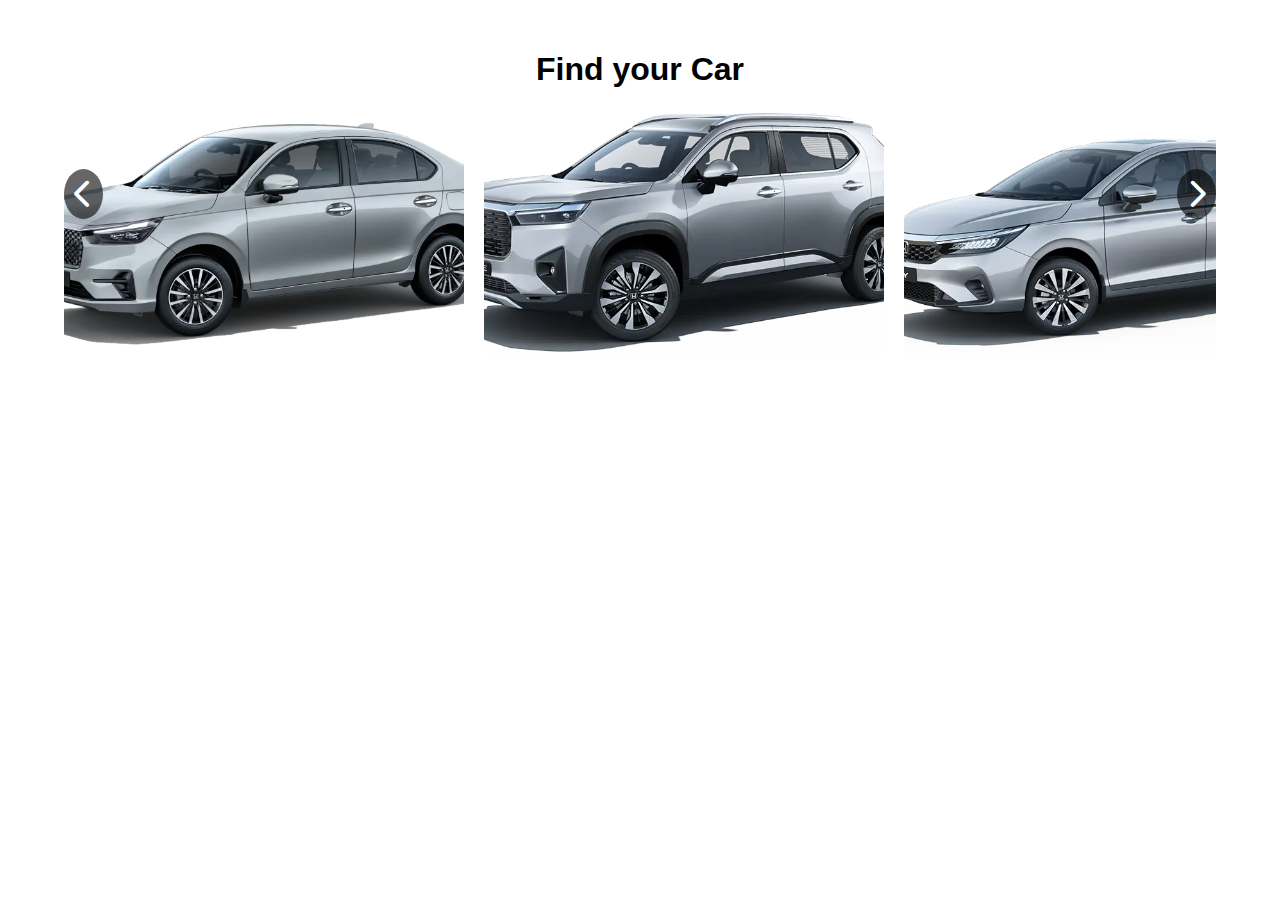
<file: practice.html>
<!DOCTYPE html>
<html lang="en">
<head>
  <meta charset="UTF-8">
  <title>Car Slider</title>
  <link rel="stylesheet" href="https://cdnjs.cloudflare.com/ajax/libs/font-awesome/6.5.0/css/all.min.css">
  <style>
    body {
      font-family: "Plus Jakarta Sans", sans-serif;
      margin: 0;
      padding: 0;
      display: flex;
      justify-content: center;
      align-items: center;
      flex-direction: column;
    }

    .scrolling {
      width: 90%;
      position: relative;
      margin-top: 30px;
    }

    .scrolling h1 {
      text-align: center;
      margin-bottom: 20px;
    }

    .scrollContainer {
      overflow: hidden;
      width: 100%;
    }

    .scrollImg {
      display: flex;
      gap: 20px;
      transition: all 0.3s ease-in-out;
    }

    .scrollImg img {
      width: 400px;
      height: 250px;
      object-fit: cover;
      flex-shrink: 0;
      border-radius: 10px;
    }

    .scrollIcon {
      position: absolute;
      top: 50%;
      transform: translateY(-50%);
      width: 100%;
      display: flex;
      justify-content: space-between;
      pointer-events: none;
    }

    .scrollIcon i {
      font-size: 30px;
      background-color: rgba(0, 0, 0, 0.6);
      color: white;
      padding: 10px;
      border-radius: 50%;
      cursor: pointer;
      pointer-events: auto;
    }

  </style>
</head>
<body>

  <div class="scrolling">
    <h1>Find your Car</h1>

    <div class="scrollContainer">
      <div class="scrollImg" id="scrollImg">
        <img src="./images/h1.webp" alt="Car 1">
        <img src="./images/h2.webp" alt="Car 2">
        <img src="./images/h3.webp" alt="Car 3">
        <img src="./images/h4.webp" alt="Car 4">
      </div>
    </div>

    <div class="scrollIcon">
      <i class="fa-solid fa-chevron-left" onclick="scrollLeft()"></i>
      <i class="fa-solid fa-chevron-right" onclick="scrollRight()"></i>
    </div>
  </div>

  <script>
    function scrollLeft() {
      const scrollImg = document.getElementById('scrollImg');
      scrollImg.scrollBy({ left: -420, behavior: 'smooth' });
    }

    function scrollRight() {
      const scrollImg = document.getElementById('scrollImg');
      scrollImg.scrollBy({ left: 420, behavior: 'smooth' });
    }
  </script>

</body>
</html>
</file>
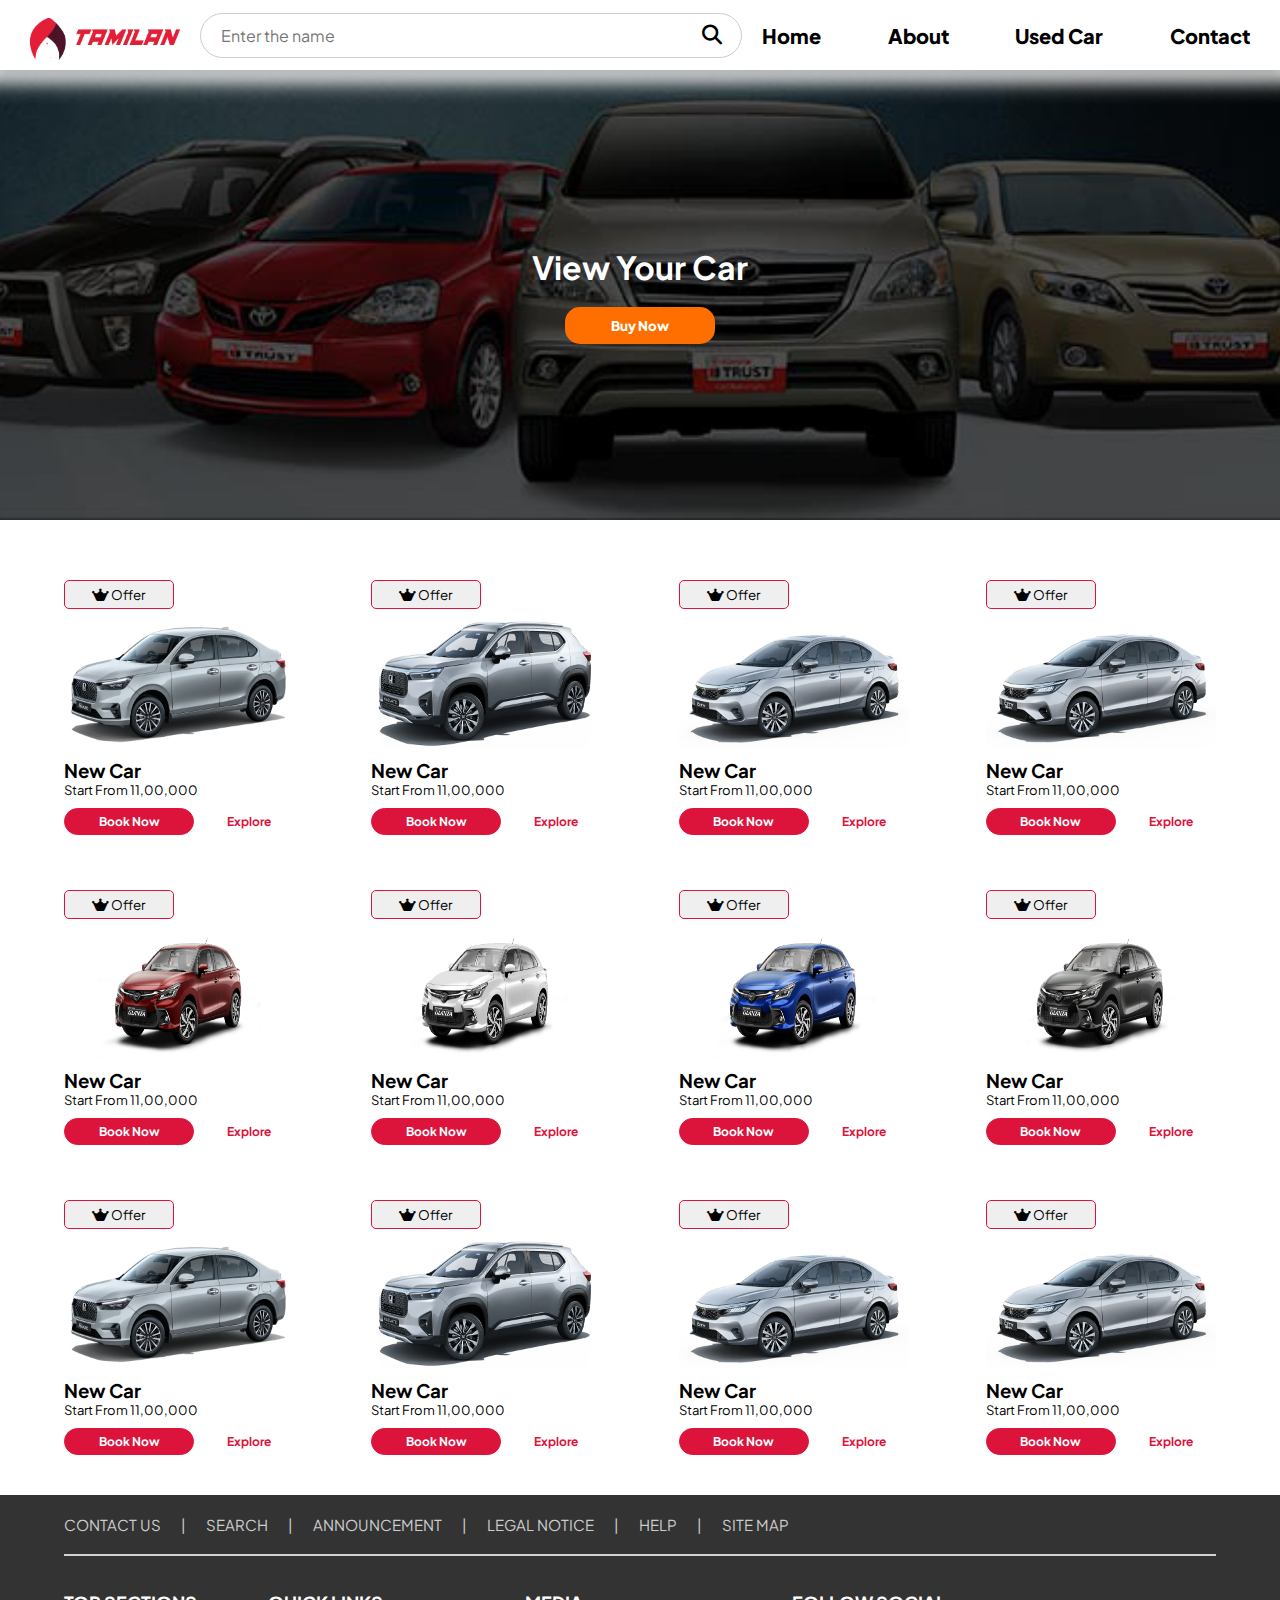
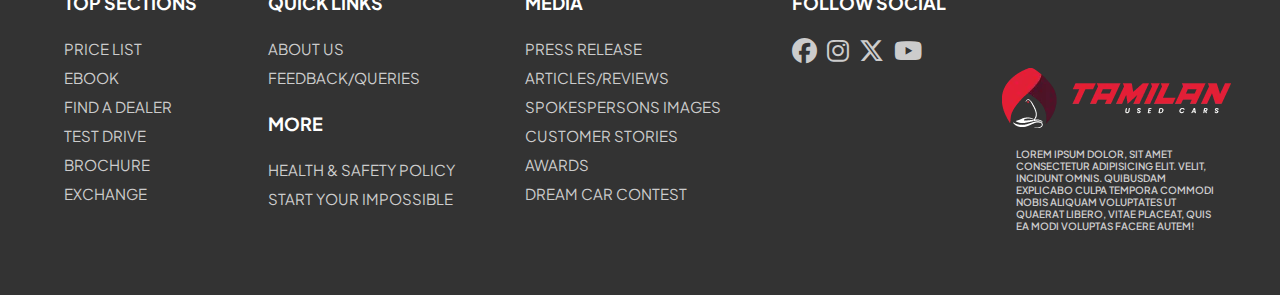
<file: useCar.html>
<!DOCTYPE html>
<html lang="en">

<head>
    <meta charset="UTF-8">
    <meta name="viewport" content="width=device-width, initial-scale=1.0">
    <title>UseCar</title>
    <link href="https://fonts.googleapis.com/css2?family=Plus+Jakarta+Sans:wght@400;600;700&display=swap"
        rel="stylesheet">
    <link rel="stylesheet" type="text/css" href="./useCar.css">
    <link rel="stylesheet" href="https://cdnjs.cloudflare.com/ajax/libs/font-awesome/6.7.2/css/all.min.css"
        integrity="sha512-Evv84Mr4kqVGRNSgIGL/F/aIDqQb7xQ2vcrdIwxfjThSH8CSR7PBEakCr51Ck+w+/U6swU2Im1vVX0SVk9ABhg=="
        crossorigin="anonymous" referrerpolicy="no-referrer" />
</head>

<body>
    <div class="useContainer">

        <nav>
            <!-- <h1 class="logo">Logo</h1> -->
             <div class="navLogo">
                <img  class="logo1" src="./images/logo.webp"/>
                <img class="logo2" src="./images/logo2.jpg"/>
             </div>
            <div class="navSearch">
                <input type="text" placeholder="Enter the name" required>
                <i class="fa-solid fa-magnifying-glass navIcon"></i>
            </div>
            <i class="fa-solid fa-bars navBars"></i>
            <div class="navbutton">
                <i class="fa-solid fa-xmark navXmark"></i>
                <a href="./index.html">Home</a>
                <a href="./about.html">About</a>
                <a href="./useCar.html">Used Car</a>
                <a href="./contact.html">Contact</a>
            </div>
        </nav> <!--nav Clouses-->




        <div class="useHome">
            <div class="useHomeContent">
                <h1>View Your Car</h1>
                <button>Buy Now</button>    
            </div>
        </div> <!--home clouses-->

            <div class="useBody">
                <div class="useRowContent">  


                    <div class="rowOneFirstBox">
                        <button><i class="fa-brands fa-web-awesome"></i> Offer</button>
                        <img src="./images/h1.webp"/>
                        <div class="RowOneImgName">
                            <h3>New Car</h3>
                            <p>Start From 11,00,000</p>
                        </div>
                        <div class="rowOnePrice">
                            <button>Book Now</button>
                            <button class="rowSecondButton">Explore</button>
                        </div>
                    </div>  <!--row one is clouses-->

                    <div class="rowOneFirstBox">
                        <button><i class="fa-brands fa-web-awesome"></i> Offer</button>
                        <img src="./images/h2.webp"/>
                        <div class="RowOneImgName">
                            <h3>New Car</h3>
                            <p>Start From 11,00,000</p>
                        </div>
                        <div class="rowOnePrice">
                            <button>Book Now</button>
                            <button class="rowSecondButton">Explore</button>
                        </div>
                    </div>  <!--row two is clouses-->


                    <div class="rowOneFirstBox">
                        <button><i class="fa-brands fa-web-awesome"></i> Offer</button>
                        <img src="./images/h3.webp"/>
                        <div class="RowOneImgName">
                            <h3>New Car</h3>
                            <p>Start From 11,00,000</p>
                        </div>
                        <div class="rowOnePrice">
                            <button>Book Now</button>
                            <button class="rowSecondButton">Explore</button>
                        </div>
                    </div>  <!--row three is clouses-->


                    <div class="rowOneFirstBox">
                        <button><i class="fa-brands fa-web-awesome"></i> Offer</button>
                        <img src="./images/h4.webp"/>
                        <div class="RowOneImgName">
                            <h3>New Car</h3>
                            <p>Start From 11,00,000</p>
                        </div>
                        <div class="rowOnePrice">
                            <button>Book Now</button>
                            <button class="rowSecondButton">Explore</button>
                        </div>
                    </div>  <!--row four is clouses-->

                    <div class="rowOneFirstBox">
                        <button><i class="fa-brands fa-web-awesome"></i> Offer</button>
                        <img src="./images/o1.png"/>
                        <div class="RowOneImgName">
                            <h3>New Car</h3>
                            <p>Start From 11,00,000</p>
                        </div>
                        <div class="rowOnePrice">
                            <button>Book Now</button>
                            <button class="rowSecondButton">Explore</button>
                        </div>
                    </div>  <!--row five is clouses-->


                    <div class="rowOneFirstBox">
                        <button><i class="fa-brands fa-web-awesome"></i> Offer</button>
                        <img src="./images/o2.png"/>
                        <div class="RowOneImgName">
                            <h3>New Car</h3>
                            <p>Start From 11,00,000</p>
                        </div>
                        <div class="rowOnePrice">
                            <button>Book Now</button>
                            <button class="rowSecondButton">Explore</button>
                        </div>
                    </div>  <!--row six is clouses-->


                    <div class="rowOneFirstBox">
                        <button><i class="fa-brands fa-web-awesome"></i> Offer</button>
                        <img src="./images/o3.png"/>
                        <div class="RowOneImgName">
                            <h3>New Car</h3>
                            <p>Start From 11,00,000</p>
                        </div>
                        <div class="rowOnePrice">
                            <button>Book Now</button>
                            <button class="rowSecondButton">Explore</button>
                        </div>
                    </div>  <!--row seven is clouses-->

                    <div class="rowOneFirstBox">
                        <button><i class="fa-brands fa-web-awesome"></i> Offer</button>
                        <img src="./images/o4.png"/>
                        <div class="RowOneImgName">
                            <h3>New Car</h3>
                            <p>Start From 11,00,000</p>
                        </div>
                        <div class="rowOnePrice">
                            <button>Book Now</button>
                            <button class="rowSecondButton">Explore</button>
                        </div>
                    </div>  <!--row eight is clouses-->

                    <div class="rowOneFirstBox">
                        <button><i class="fa-brands fa-web-awesome"></i> Offer</button>
                        <img src="./images/h1.webp"/>
                        <div class="RowOneImgName">
                            <h3>New Car</h3>
                            <p>Start From 11,00,000</p>
                        </div>
                        <div class="rowOnePrice">
                            <button>Book Now</button>
                            <button class="rowSecondButton">Explore</button>
                        </div>
                    </div>  <!--row Nine is clouses-->

                    <div class="rowOneFirstBox">
                        <button><i class="fa-brands fa-web-awesome"></i> Offer</button>
                        <img src="./images/h2.webp"/>
                        <div class="RowOneImgName">
                            <h3>New Car</h3>
                            <p>Start From 11,00,000</p>
                        </div>
                        <div class="rowOnePrice">
                            <button>Book Now</button>
                            <button class="rowSecondButton">Explore</button>
                        </div>
                    </div>  <!--row ten is clouses-->


                    <div class="rowOneFirstBox">
                        <button><i class="fa-brands fa-web-awesome"></i> Offer</button>
                        <img src="./images/h3.webp"/>
                        <div class="RowOneImgName">
                            <h3>New Car</h3>
                            <p>Start From 11,00,000</p>
                        </div>
                        <div class="rowOnePrice">
                            <button>Book Now</button>
                            <button class="rowSecondButton">Explore</button>
                        </div>
                    </div>  <!--row level is clouses-->

                    <div class="rowOneFirstBox">
                        <button><i class="fa-brands fa-web-awesome"></i> Offer</button>
                        <img src="./images/h4.webp"/>
                        <div class="RowOneImgName">
                            <h3>New Car</h3>
                            <p>Start From 11,00,000</p>
                        </div>
                        <div class="rowOnePrice">
                            <button>Book Now</button>
                            <button class="rowSecondButton">Explore</button>
                        </div>
                    </div>  <!--row towel is clouses-->



                </div> 
            </div> <!--use body clouses-->
        
<!-- Footer Start -->
            <footer>
                <div class="footerhead">
                    <a class="fContect">Contact us</a>
                    <a>|</a>
                    <a>Search</a>
                    <a>|</a>
                    <a>Announcement</a>
                    <a>|</a>
                    <a class="fLegal">legal notice</a>
                    <a>|</a>
                    <a>Help</a>
                    <a>|</a>
                    <a>Site Map</a>
                </div>
                <div class="footerLine"></div>
                <div class="FooterContent">
                    <div class="footerOne footerText">
                        <a class="footerTextHead">TOP SECTIONS</a>
                        <a>Price list</a>
                        <a>ebook</a>
                        <a>Find a Dealer</a>
                        <a>Test Drive</a>
                        <a>Brochure</a>
                        <a>Exchange</a>
                    </div>

                    <div class="footerTwo footerText">
                        <a class="footerTextHead">QUICK LINKS</a>
                        <a>About Us</a>
                        <a>Feedback/Queries</a>
                        <a class="footerTextHead">MORE</a>
                        <a>Health & Safety Policy</a>
                        <a>Start Your Impossible</a>
                    </div>

                    <div class="footerThree footerText">
                        <a class="footerTextHead">MEDIA</a>
                        <a>Press Release</a>
                        <a>Articles/Reviews</a>
                        <a>Spokespersons Images</a>
                        <a>Customer Stories</a>
                        <a>Awards</a>
                        <a>Dream Car Contest</a>
                    </div>

                    <div class="footerFive footerText">
                        <a class="footerTextHead">FOLLOW Social</a>
                        <div class="footerIcon">
                            <i class="fa-brands fa-facebook"></i>
                            <i class="fa-brands fa-instagram"></i>
                            <i class="fa-brands fa-x-twitter"></i>
                            <i class="fa-brands fa-youtube"></i>
                        </div>
                    </div>

                    <div class="footerSix footerText">
                        <!-- <h1 class="footerTextHead">AutoDrive</h1> -->
                        <img src="./images/logo.webp" />
                        <div class="footerLogos">
                            <p>Lorem ipsum dolor, sit amet consectetur adipisicing elit. Velit, incidunt omnis.
                                Quibusdam explicabo culpa tempora commodi nobis aliquam voluptates ut quaerat libero,
                                vitae placeat, quis ea modi voluptas facere autem!</p>
                        </div>

                    </div>
            </footer>

    </div> <!--useContainer Closes-->
    <script src="./script.js"></script>
</body>

</html>
</file>
<file: style.css>
*{
    margin: 0px;
    padding: 0px;
    box-sizing: border-box;
    font-family: 'Plus Jakarta Sans', sans-serif;      
}

.container{
    min-height: 100vh;
    width: 100%;
    /* background: linear-gradient(to right, #141652, #305297); */
    background-color: #ffffff;
    display: flex;
    flex-direction: column;
    align-items: center;
}


.subContainer{
    width: 100%;
    min-height:100vh;
    display: flex;
    flex-direction: column;
    align-items: center;
}


/*------------ Other source Content Start ---------------*/

.home{
    width: 100%;
    min-height:110vh;
    background-image: url('./images/T-bg.webp');
    background-size: cover;
}

nav{
    width: 100%;
    display: flex;
    flex-direction: column;
    align-items: center;
    gap: 10px;

}

.navFirst{
    display: flex;
    justify-content: space-between;
    width:98%;
    color: #fff;
    border-bottom: 2px solid gray;
    padding:8px 30px 10px  30px;
}

.firstLeft , .firstRight{
    display: flex;
    gap: 35px;
}

.mailTag , .phoneTag , .currency , .language{
    display: flex;
    gap: 10px;
    align-items: center;
}


.currency , .language{
    gap: 5px;
}

.currency select , .language select{
    background-color: transparent;
    border: unset;
    color: white;
}

.login{
    width: 130px;
    height:35px;
}

.login a{
    width:100%;
    height: 100%;
    display:flex;
    justify-content: center;
    align-items: center;
    background-color: #fff;
    color: black;
    border: unset;
    border-radius: 1px;
    font-weight: 800;
    font-size:18px;
    font-weight: 300;
}

.navFirst i{
    font-size: 20px;
}


.login a i{
    font-size: 16px;
}

/* second row is start */

.navSecond{
    display: flex;
    width:98%;
    justify-content: space-between;
    padding:5px 30px;

}

.navSecond a{
    text-decoration: none;
    color: #fff;
}

.secondRight , .secondLeft{
    display: flex;
    gap: 30px;
    align-items: center;
    /* width: 70%; */
}

.navButton{
    display: flex;
    /* width: 80%; */
    gap:30px;
}

.reload{
    width:50px;
    height:40px;
    background-color:#fff;
    display: flex;
    justify-content: center;
    align-items: center;
}

.reload a{
    color: black;
    font-size: 20px;
}

.secondLeft button{
    width: 100px;
    height:50px;
    border: unset;
    border-radius: 5px;
    font-size:18px;
    font-weight: 700;
    background-color: blue;
    color: #fff;
}

.resNav{
    position: relative;
    display: none;
}



/* Responsive nav Start */

    @media screen and (max-width:1150px) {
        .secondRight img{
            width: 120px;
            height: 60px;
        }

    @media screen and (max-width:1000px) {
        nav{
            display: none;
        }

        .resNav{
            display: flex;
            padding: 10px 20px;
            align-items: center;
            justify-content: space-between;
            border-bottom: 1px solid black;
        }

        .ResNavBar{
            font-size: 25px;
            color: #fff;
            cursor: pointer;
        }

        .mainlogo{
            width: 200px;
        }

        .parsDiv{
            position: absolute;
            top:59px;
            left:0px;
            width: 40%;
            background-color:#fff;
            height: 50vh;
            left: -100%;
            transition: all 0.30s;
        }

        .parsDiv i{
            cursor: pointer;
        }
        .parsDiv img{
            width:100px;
        }

        .parsHead{
            display: flex;
            justify-content: space-between;
            padding: 10px;
        }

        .parContent{
            display: flex;
            height: 80%;
            flex-direction: column;
            justify-content: space-around;
            padding-left:10px;
        }

        .parContent a{
            text-decoration: none;
            color: black;
            font-size: 20px;
            color:#ff6f00;
        }

    }


    @media screen and (max-width:500px){
        .mainlogo{
            width: 150px;
        }

        .parsDiv{
            width: 60%;
        }
    }
}

/* Responsive nav Clouses */


/* nav Style Clouses */

.HoemHead{
    width: 100%;
    line-height: 80px;
    text-align: center;
    color: #fff;
    margin-top: 30px;
}

.HoemHead h3{
    font-size:25px;
    font-weight: 400;
}

.HoemHead h1{
    font-size:4rem;
}


.homeImg{
    width: 100%;
    height: auto;
    overflow: hidden;
    display: flex;
    justify-content: center;
}

.homeImg img{
    width: 95%;
}

.Explore{
    width: 100%;
    padding: 5% 0px;
    display: flex;
    flex-direction: column;
    align-items: center;
    gap: 60px;
}

.exHead{
    display: flex;
    width: 95%;
    justify-content: space-between;
    
}

.exHead h1{
    font-size: 2.5rem;
}

.exHead button{
    width: 100px;
    height:50px;
    border: unset;
    border-radius: 5px;
    font-size:18px;
    font-weight: 700;
    background-color: blue;
    color: #fff;
}

.exImgTag{
    display: flex;
    gap: 5px;
}

.exImg-1{
    width: 200px;
    height: 180px;
    display: flex;
    flex-direction: column;
    align-items: center;
    justify-content: end;
    gap: 20px;
}

.exImg-1 img{
    width:180px;
    height:90px;
}

.exImghead-1{
    display: flex;
    width: 100%;
    justify-content: space-between;
    padding: 10px;
}


/* Listing Page Start */

    .listing{
        display: flex;
        flex-direction: column;
        width: 100%;
        align-items: center;
        margin-top: 20px;
     
    }

    .listingTag{
        width: 95%;
        display: flex;
        justify-content: space-between;
        margin-bottom: 50px;
    }

    .listbut{
        display: flex;
        gap: 10px;
    }

    .listbut button{
        width: 100px;
        height:50px;
        border: unset;
        border-radius: 5px;
        font-size:18px;
        font-weight: 700;
        background-color: blue;
        color: #fff;
    }

    .listbut .listbut2{
        width: 120px;
        background-color: #fff;
        color: black;
        border: 1px solid blue;
    }


    .listingImg{
        width: 100%;
        display: grid;
        grid-template-columns: auto auto;
        padding: 0px 1%;
        justify-content: center;
        gap: 30px;
        row-gap: 20%;
    }

    .lImgBox{
        display: flex;
        gap: 15px;
        box-shadow: rgba(0, 0, 0, 0.16) 0px 3px 6px, rgba(0, 0, 0, 0.23) 0px 3px 6px;
    }

    .lImgLeft{
        width: 320px;
        height: 200px;
        position: relative;
        overflow: hidden;
        /* background-color: yellow; */

        display: flex;
        justify-content: center;
        border-radius: 15px;

    }

    .lImgScroll{
        width:420%;
        height: 100%;
        position:absolute;
        top: 0;
        left:0px;
        display: flex;
        /* gap: 5%; */
    }

    .lImgScroll img{
        width:25%;
        height: 100%;
    }

    .lImgOne-icon{
        position: absolute;
        display: flex;
        width: 90%;
        justify-content: space-between;
        top: 40%;
        color:red;
        font-size: 30px;
        font-weight: 700;
    }

    .lImgOne-icon i{
        padding: 10px;
        background-color: white;
        cursor: pointer;
    }

    .lImgRight{
        width: 320px;
        height: 200px;
        padding: 10px;
        display: flex;
        flex-direction: column;
        gap: 10px;
    }

    .LrightHead{
        display: flex;
        justify-content: space-between;
        align-items: center;
        color: gray;
    }

    .LrightHead h1{
        color: #405FF2;
        font-size: 26px;
    }

    .LrightModel{
        transition: all 0.30s;
    }
    .LrightModel h3{
        font-size: 18px;
    }

    .lImgRight:hover .LrightModel{
        color: #405FF2;
    }

    .LrightSpeed{
        display: flex;
        width: 100%;
        justify-content: space-between;
        margin-top:5px;
        color: gray;
    }

    .LrightSpeed-speedIcon , .LrightSpeed-GasolineIcon , .LrightSpeed-pibeIcon{
        display: flex;
        flex-direction: column;
        align-items: center;
        gap: 10px;
    }

    .LrightName{
        margin-top: 20px;
    }

    .LrightName span{
        font-weight: 700;
        font-size: 20px;
    }


   


/* Main Responsis Start */


    @media screen and (max-width:1350px) {
        .listingImg{
            grid-template-columns: auto;
            gap: 50px;
        }
    }


    @media screen and (max-width:1200px) {
        .exImgTag{
            display: grid;
            grid-template-columns: auto auto auto auto;
            width:95%;
            justify-content: center;
            gap: 30px;
        }
    }


    @media screen and (max-width:1000px) {
        .HoemHead h1{
            font-size:3rem;
        }

        .HoemHead{
            margin-top: 10px;
        }

        .home{
            min-height:90vh;
        }

    }


    @media screen and (max-width:850px) {
        .exImgTag{
            grid-template-columns: auto auto auto;
        }   

        .exHead h1{
            font-size: 30px;
        }
    }


    @media screen and (max-width:700px){

        .HoemHead{
            line-height: 50px;
        }

        .HoemHead h1{
            font-size:2rem;
        }

        .HoemHead h3{
            font-size:18px;
        }

        .HoemHead{
            margin-top: 10px;
        }

        .home{
            min-height:80vh;
        }
        
    }


    @media screen and (max-width:650px) {
        .exImgTag{
            grid-template-columns: auto auto;
        }   

        .exHead{
            align-items: center;
        }

        .exHead h1{
            font-size:25px;
        }

        .exHead button{
            width:80px;
            height:35px;
            border-radius: 5px;
            font-size:14px;
            font-weight: 500;
        }


        .listingTag h1{
            font-size: 25px;
        }

        .listbut button{
            width:80px;
            height:40px;
            border-radius: 3px;
            font-size:14px;
        }
    
        .listbut .listbut2{
            width: 90px;
        }

        .lImgBox{
            flex-direction: column;
        }

        .lImgLeft{
            border-radius: 0px;
            border-top-right-radius: 15px;
            border-top-left-radius: 15px;
        }
    }

    

    @media screen and (max-width:400px){
        
        .exImgTag{
            grid-template-columns:auto;
        } 

        .exHead h1{
            font-size:18px;
        }

        .lImgLeft , .lImgRight{
            width: 300px;
        }
    }



    @media screen and (max-width:500px){
        .home{
            min-height:50vh;
        }

        .HoemHead{
            line-height: 40px;
        }

        .HoemHead h1{
            font-size:1.5rem;
        }

        .HoemHead h3{
            font-size:15px;
        }

    }

    @media screen and (max-width:400px){
        .home{
            height:45vh;
        }
    }

/* Main Response Closes */

/* Listing Page clouse */


/*------------------ Other source Content Closes ----------------*/

.aboutOne , .aboutTwo{
    display: flex;
    flex-direction: column;
    align-items: center;
    gap: 30px;
    margin-top: 20px;
    overflow: hidden;
}

.aboutOne h1 , .aboutTwo{
    color:#ff6f00;
}

.aboutOne h1{
    margin-top: 100px;
}

.aboutOneImg , .aboutTwoImg{
    display: flex;
    gap:5px;
    height: 250px;
    width: 100%;
    overflow: hidden;
}

.aboutOneImgBox , .aboutTwoImgBox{
    height: 100%;
    width: 25%;
    box-shadow: rgba(50, 50, 93, 0.25) 0px 50px 100px -20px, rgba(0, 0, 0, 0.3) 0px 30px 60px -30px;
}

.aboutOneImgBox img , .aboutTwoImgBox img{
    width: 100%;
    height: 100%;
    transition: all 0.30s;
}

.aboutOneImgBox img:hover{
    transform: scale(1.1);
}

.aboutTwoImgBox img:hover{
    transform: scale(1.1);
}

.other{
    display: flex;
    width: 100%;
    flex-direction: column;
    align-items:center;
}

.other h1{
    margin-top: 20px;
    color:#ff6f00;
}

.otherImg1 , .otherImg2{
    display:flex;
    justify-content: space-between;
    width: 90%;
    height:200px;
    align-items: center;
}

.otherImg1box , .otherImg2box{
    width: 19%;
    height:80%;
}

.otherImg1box img , .otherImg2box img{
    height: 100%;
    width: 100%;
}

/* feature is start */

.feaaturHeadLine{
    color: #ff6f00;
    margin: 20px 0px;
}

    .feature{
        display: flex;
        width:95%;
        gap: 20px;
        justify-content: center;
    }


    .featureTag{
        width:300px;
        /* height:250px; */
        background-color:white;
        padding-bottom:10px;
        border-radius: 10px;
        overflow: hidden;
        border: 1px solid lightgray;
        box-shadow: rgba(0, 0, 0, 0.25) 0px 54px 55px, rgba(0, 0, 0, 0.12) 0px -12px 30px, rgba(0, 0, 0, 0.12) 0px 4px 6px, rgba(0, 0, 0, 0.17) 0px 12px 13px, rgba(0, 0, 0, 0.09) 0px -3px 5px;
    }
    .featureTag img{
        width:100%;
        height:170px;
    }

    .featureHeadOne-tag , .featureHeadtwo-tag{
        display: flex;
        justify-content: space-between;
        padding:2px 10px;
    }

    .featureHeadtwo-tag{
        justify-content: start;
        gap: 15px;
    }

/* feature is clouse */


/* footer is start */

    footer{
        width: 100%;
        background-color: #333333;
        min-height: 400px;
        text-transform: uppercase;
        font-size: 15px;
        padding: 20px 5%;
        margin-top: 40px;
    }

    .footerhead{
        display: flex;
        gap: 20px;
        color: #cccccc;
    }

    .footerLine{
        height: 2px;
        margin: 20px 0px;
        width: 100%;
        background-color: lightgray;
    }

    .FooterContent{
        display: flex;
        justify-content: space-between;
        color: #cccccc;
    }

    .footerText{
        display: flex;
        flex-direction: column;
        gap: 10px;
    }

    .footerTextHead{
        color: #ffffff;
        margin: 15px 0px;
        font-weight: 700;
        font-size: 18px;
    }


    .footerSix{
        margin-top: 8%;
        width: 200px;
        display: flex;
        flex-direction: column;
        gap: 20px;
        align-items:center;
    }

    .footerLogos{
        display: flex;
        font-size: 10px;
        font-weight: 600;
    }


    .footerIcon{
        font-size: 25px;
        display: flex;
        gap: 10px;
    }

/* footer is clouses */

/* Resposive Start */

/* footer Responsive Start */

    @media screen and (max-width:1100px) {
        footer{
            padding: 20px 2%;
        }
    }


    @media screen and (max-width:1000px) {
        .footerSix{
            margin-top:1%;
        }

        footer{
            padding: 20px 6%;
        }

        .FooterContent{
            display: grid;
            grid-template-columns: auto auto auto;
            row-gap: 8%;
        }
    }

    @media screen and (max-width:850px){
       
        .footerhead{
            justify-content: center;
        }

        .footerhead a{
            font-size: 12px;
        }
        
    }

    @media screen and (max-width:700px) {
        .FooterContent{
            grid-template-columns: auto auto;
            justify-content: center;

        }

        .footerhead a{
            font-size: 10px;
        }
    }

    @media screen and (max-width:600px) {
        .footerhead{
            display: none;
        }
    }


    @media screen and (max-width:400px) {
        .FooterContent{
            grid-template-columns: auto;
            row-gap: 5%;
        }
    }

/* footer Responsive clouses */


/* Main Responsive  start*/

    @media screen and (max-width:1350px) {
        .aboutOne h1{
            margin-top: 10px;
        }
    }

    @media screen and (max-width:1100px) {

        .feature{
            display: grid;
            grid-template-columns: auto auto auto;
        }
        
    }

    @media screen and (max-width:1000px) {
        .feature{
            display: grid;
            grid-template-columns: auto auto;
        }
        
    }


    @media screen and (max-width:900px){
        .aboutOne h1 , .aboutTwo h1, .other h1 , .feaaturHeadLine h1{
            font-size: 30px;
        }

    }

    @media screen and (max-width:800px) {

        .aboutOneImgBox , .aboutTwoImgBox{
            width: 300px;
        }

        .aboutOneImg , .aboutTwoImg{
            display: grid;
            width: 100%;
            grid-template-columns:auto auto;
            height: auto;
            overflow: unset;
        }

        .aboutOne{
            overflow:unset;
            height: auto;
            margin-bottom: 10px;
        }


        
    }



    @media screen and (max-width:700px) {
        .aboutOne h1 , .aboutTwo h1 , .other h1 , .feaaturHeadLine h1{
            font-size: 25px;
        }

        .home{
            height:unset;
            background-color: #fff;
        }

        .homeContent h1{
            font-size: 2rem;
        }

        .homeContent button{
            width: 120px;
            font-size: 12px;
        }

    }


    @media screen and (max-width:650px) {
        .feature{
            grid-template-columns: auto;
        }

        .aboutOneImg , .aboutTwoImg{
            grid-template-columns: auto;
        }
    }


    @media screen and (max-width:600px) {

        .otherImg1 img, .otherImg2 img{
            width: 300px;
            height: 250px;
        }

        .otherImg1 , .otherImg2{
            display: grid;
            height: auto;
            grid-template-columns: auto;
            justify-content: center;
        }
    }


    @media screen and (max-width:500px) {
        .homeContent h1{
            font-size: 1.5rem;
        }

        .homeContent button{
            font-size: 10px;
            width: 100px;
        }
    }


    @media screen and (max-width:400px) {
        .homeContent button{
            font-size: 8px;
            width: 80px;
        }
    }

/* Main resoinsive clouses */

/* Responsive clouses */
</file>
<file: about.css>
*{
    padding: 0px;
    margin: 0px;
    box-sizing: border-box;
    font-family: 'Plus Jakarta Sans', sans-serif;      
}

.aboutContainer{
    width: 100%;
    min-height:100vh;
}

nav{
    /* margin:3% 0px; */
    padding: 10px 30px;
    height: 70px;
    width: 100%;
    box-shadow: 0 4px 10px rgba(0, 0, 0, 0.15);
    /* border-radius: 12px;   */
    background-color:#ffffff;
    display: flex;
    align-items:center;
    justify-content: space-between;
}


.logo1{
    width: 150px;
    height:60px;
    padding-top: 15px;
}

.logo2{
    width:60px;
    height: 50px;
    padding-top: 10px;
    display: none;
}

.navSearch{
    flex: 1;
    max-width: 550px;
    margin: 0 20px;
    position: relative;
    display: flex;
    align-items: center;
}

.navSearch input{
    width: 100%;
    height: 45px;
    padding: 0 20px;
    padding-right: 45px;
    border-radius: 25px;
    border: 1px solid #ccc;
    outline: none;
    font-size: 16px;
    transition: border 0.3s ease;
}
.navSearch input:focus {
    border-color: #e63946;
}

.navIcon{
    position: absolute;
    right: 20px;
    font-size: 20px;
}

.navbutton{
    width: 40%;
    display: flex;
    justify-content: space-between;
    /* gap: 30px; */
    font-weight: 800;
    font-size: 20px;
}

.navbutton a{
    color: black;
    text-decoration: none;
}

.navLine{
    padding:10px;
    display: flex;
    width: 100%;
    color: #ffffff;
    background-color:#141652;
    justify-content: space-between;
}

.navXmark , .navBars{
    display: none !important;
}

/* Nav Responsive Start */

@media screen and (max-width:1250px) {
    .navbutton{
        font-size: 18px;
    }

    .navSearch input{
        height: 35px;
    }

    .navIcon{
        font-size: 16px;
    }
}


@media screen and (max-width:1000px) {
    .logo1{
        display: none;
    }
    .logo2{
        display: flex;
    }

    nav{
        padding-left: 10px;
    }
}

@media screen and (max-width:900px) {
    nav{
        position: relative;
    }
    .navbutton{
        position: absolute;
        top:70px;
        background-color:#141652;
        background-color: #fff;
        color: #ff6f00;
        box-shadow: rgba(0, 0, 0, 0.35) 0px 5px 15px;
        flex-direction: column;
        left: 0;
        height: 50vh;
        justify-content: space-around;
        padding-left:2%;  
        transition: all 0.30s;
        left: -50%;
        z-index: 1000;          
    }

    .navbutton a{
        color: #ff6f00;
    }

        .navXmark , .navBars{
            display:flex !important;
            cursor: pointer;
        }

        .navBars{
            font-weight: 600;
            font-size: 20px;
        }

        .navXmark{
            position: absolute;
            right: 15px;
            top: 15px;
        }

        .navLine a{
            font-size: 15px;
        }

        .navLine-7 , .navLine-8 , .navLine-9 , .navLine-10{
            display: none;
        }  
}

@media screen and (max-width:800px){
    nav{
        padding:10px;
    }

    .navbutton{
        height: 40vh;
    }
}

@media screen and (max-width:400px) {
    .navbutton{
        height: 30vh;
    }
}


@media screen and (max-width:500px) {
    .navLine-5 , .navLine-6{
        display: none;
    }
    .navbutton{
        width: 50%;
    }
}


/* Nav Responsive clouses */


/* Nav finish */






.aboutHome{
    width: 100%;
    height:auto;
    display: flex;
    gap: 3px;
    background-color: rgba(0, 0, 0, 0.5);
    position: relative;
    display: flex;
    justify-content: center;
    align-items: center;
    overflow: hidden;
}
.aboutHome img{
    width:34%;
    height:300px;
    opacity: 0.8;
}

.aboutHomeContent{
    position: absolute;
    color: #fff;
    display: flex;
    flex-direction: column;
    gap: 20px;
    align-items: center;
    color: #ff6f00;
}

.aboutHomeContent button{
    background-color:#ff6f00;
    border: unset;
    width: 120px;
    padding: 10px;
    border-radius: 20px;
    color: #fff;
    cursor: pointer;
}

/* .aboutBody{
    display:flex;
    gap:50px;
    background-color: red;
    width: 100%;
} */

.firstAboutBody , .secondAboutBody {
    display: flex;
    width: 100%;
    margin-top:3%;
    gap:50px;
    padding: 0px 2%;
    height:350px;
    overflow: scroll;
}

/* .firstAboutBody::scroll-marker{
    width: 0px;
} */

.firstAboutBody::-webkit-scrollbar{
    width: 0px;
}

.secondAboutBody::-webkit-scrollbar{
    width: 0px;
}



.firstAboutBody-right , .secondAboutBody-right{
    display: flex;
    flex-direction: column;
    gap: 20px;
    width: 40%;

}

.firstAboutBody-right img , .secondAboutBody-right img{
    width:100%;
    height:300px;
}

.firstAboutBody-right h1 , .secondAboutBody-right h1{
    color: #ff6f00;
}


.firstAboutBody-left , .secondAboutBody-left{
    padding-top: 5%;
    height: 100%;
    width: 60%;
    display: flex;
    flex-direction: column;
    justify-content:center;
    gap: 20px;
    /* background-color: yellow; */
}

.firstAboutBody-left p , .secondAboutBody-left p{
    /* background-color: red; */
    font-size: 18px;
    font-weight: 500;
}

.firstAboutBody-left h1 , .secondAboutBody-left h1{
    color: #ff6f00;
}

.secondAboutBody-left{
    padding-top:0px;
}

.secondAboutBody-right{
    padding-top: 4%;
}

/* scrolling start */

.scrolling{
    display: flex;
    flex-direction: column;
    gap: 10px;
    width: 100%;
    position: relative;
    height: 450px;
    display: flex;
    justify-content: center;
    align-items: center;
    overflow: hidden;
}


.scrollImg{
    width: 500%;
    position:absolute;
    left: 0px;
    height: 450px;
}


.scrolling img{
    width:20%;
    height: 100%;
    /* position:absolute; */
    left:20px;
    top: 10px;
}

.scrollIcon{
    width: 100%;
    padding: 0px 10%;
    display: flex;
    justify-content: space-between;
    font-size: 30px;
    position: absolute;
    z-index: 10;
    left: 0;
    top: 40%;
    color: #ff6f00;
    cursor: pointer;
}
/* scrolling clouses */



/* Responsive is start */

    @media screen and (max-width:1100px){
        .aboutHome img{
            height: 250px;
        }
    }


    @media screen and (max-width:1000px) {
        .firstAboutBody , .secondAboutBody{
            flex-direction: column;
            align-items: center;
            min-height: 350px;
            height: auto;
            gap: 10px;
        }

        .firstAboutBody-left , .secondAboutBody-left{
            width: 100%;
        }

        .firstAboutBody-right{
            width: 60%;
        }

        .secondAboutBody-right{
            width: 100%;
        }

    }


    @media screen and (max-width:900px){
        .aboutHome img{
            height: 200px;
        }

        .firstAboutBody-left p , .secondAboutBody-left p{
            font-size: 15px;
        }

    }



    @media screen and (max-width:750px) {
        .aboutHome img{
            height:180px;
        }
    }


    @media screen and (max-width:700px) {
        .aboutHome img{
            height:150px;
        }
    }


    @media screen and (max-width:600px){
        .firstAboutBody-left h1 , .secondAboutBody-left h1{
            font-size: 20px;
        }

        .firstAboutBody-right h1 , .secondAboutBody-right h1{
            font-size: 25px;
        }

        .firstAboutBody-right{
            width: 80%;
        }

    }


    @media screen and (max-width:500px) {
        .aboutHome img{
            height:120px;
        }

        .aboutHomeContent{
            gap: 5px;
        }

        .aboutHome h1{
            font-size: 20px;
        }

        .aboutHome button{
            width: 80px;
            font-size: 10px;
            padding: 5px;
        }


    }

/* Responsive is clouses */



/* footer is start */

footer{
    width: 100%;
    background-color: #333333;
    min-height: 400px;
    text-transform: uppercase;
    font-size: 15px;
    padding: 20px 5%;
    margin-top: 40px;
}

.footerhead{
    display: flex;
    gap: 20px;
    color: #cccccc;
}

.footerLine{
    height: 2px;
    margin: 20px 0px;
    width: 100%;
    background-color: lightgray;
}

.FooterContent{
    display: flex;
    justify-content: space-between;
    color: #cccccc;
}

.footerText{
    display: flex;
    flex-direction: column;
    gap: 10px;
}

.footerTextHead{
    color: #ffffff;
    margin: 15px 0px;
    font-weight: 700;
    font-size: 18px;
}


.footerSix{
    margin-top: 8%;
    width: 200px;
    display: flex;
    flex-direction: column;
    gap: 20px;
    align-items:center;
}

.footerLogos{
    display: flex;
    font-size: 10px;
    font-weight: 600;
}


.footerIcon{
    font-size: 25px;
    display: flex;
    gap: 10px;
}

/* footer is clouses */

/* footer Responsive Start */

@media screen and (max-width:1100px) {
    footer{
        padding: 20px 2%;
    }
}


@media screen and (max-width:1000px) {
    .footerSix{
        margin-top:1%;
    }

    footer{
        padding: 20px 6%;
    }

    .FooterContent{
        display: grid;
        grid-template-columns: auto auto auto;
        row-gap: 8%;
    }
}

@media screen and (max-width:850px){
   
    .footerhead{
        justify-content: center;
    }

    .footerhead a{
        font-size: 12px;
    }
    
}

@media screen and (max-width:700px) {
    .FooterContent{
        grid-template-columns: auto auto;
        justify-content: center;

    }

    .footerhead a{
        font-size: 10px;
    }
}

@media screen and (max-width:600px) {
    .footerhead{
        display: none;
    }
}


@media screen and (max-width:400px) {
    .FooterContent{
        grid-template-columns: auto;
        row-gap: 5%;
    }
}

/* footer Responsive clouses */
</file>
<file: contact.css>
*{
    padding: 0px;
    margin: 0px;
    box-sizing: border-box;
    font-family: 'Plus Jakarta Sans', sans-serif;      
}

.contectContainer{
    width: 100%;
    min-height: 80vh;
    display: flex;
    flex-direction: column;
    gap: 20px;
    align-items: center;
}

.contectHead{
    margin-top: 50px;
    display: flex;
    gap: 10px;
    align-items:center;
    gap: 20px;
}

.contectHead i{
    font-size: 50px;
}

.contecHeadText{
    text-align: center;
    line-height: 35px;
}

.contecHeadText h1{
    font-size: 2.5rem;
}

.contecHeadText p{
    font-size: 13px;
}

.contectPera{
    width: 80%;
    text-align: center;
    font-weight: 600;
    margin:1% 0px;
}

.contactBody{
    width: 100%;
    display: flex;
    flex-direction: column;
    gap: 10px;
    min-height:50vh;
    /* background-color: red; */
    align-items:center;
    margin-top:20px;
    justify-content:space-between;

}

.cbOne{
    display:grid;
    grid-template-columns: auto auto;
    justify-content: space-between;
    width: 85%;
    min-height:60vh;
    
}


.cbOne-left , .cbOne-right , .cbTwo-right{
    display:flex;
    align-items: center;
    /* height: 300px; */
    gap: 30px;
    width:550px;
    /* background-color: red; */
    line-height: 25px;
}



.cbOne-left img{
    width: 150px;
    height:100px; 
}


.cboneLC h1{
    font-size:25px;    
}

.cboneLC p , .cboneRC p{
    color:gray;
}

.cboneLC h2{
    font-size: 18px;
}

.cboneLC h2 span{
    color: gray;
}

.cboneLC h3 , .cboneRC h3{
    font-size:15px;
}

.cboneLC h3 span , .cboneRC h3 span{
    text-decoration: underline;
    color: crimson;
}

.cbOne-right img{
    width: 120px;
    height:100px;
}

.cboneRC{
    line-height: 30px;
}

.cboneRC h1{
    font-weight: 300;
}

.cbTwoLC h1{
    font-weight: 300;
    font-size: 20px;
}

.cbTwoText{
    display: flex;
    flex-direction: column;
    line-height: 25px;
    font-size: 15px;
    color: black;
    font-weight: 600;
    margin-top: 10px;
}


.cbOne img , .cbTwo img{
    width: 80px;
}


/* responses Start */

@media screen and (max-width:1150px) {
    .cbOne{
        grid-template-columns: auto;
        gap: 50px;
        justify-content: center;
        
    }

    .cbOne-left , .cbOne-right , .cbTwo-right{
        width: auto;
    }
}


@media screen and (max-width:900px) {
    .contectHead{
        margin-top: 5px;
    }
}

@media screen and (max-width:500px) {
    .cbOne img , .cbTwo img{
        width: 60px;
        height: 100px;
    }

    .cboneLC h1 , .cbOneRC h1{
        font-size: 20px;
    }

    .cbTwoLC h2 , .cboneLC h2  , .cboneLC h2 span{
        font-size: 15px;
    }

    .cboneRC h1 , .cbTwoRC h1{
        font-size: 20px;
    }


    .cboneLC p , .cboneRC p{
        font-size: 12px;
    }

    .cboneRC h3 span , .cboneLC h3 span{
        font-size: 10px;
    }
}   

@media screen and (max-width:400px) {
    .cbOne img , .cbTwo img{
        width: 50px;
        height: 90px;
    }

    .cboneLC p , .cboneRC p{
        font-size: 10px;
    }

    .cboneLC h1 , .cboneRC{
        font-size: 18px;
    }

    .cboneLC .h2{
        font-size: 13px;
    }

    .cboneLC h2 span{
        font-size: 10px;
    }

    .cboneRC{
        line-height: 20px;
    }

}


nav{
    /* margin:3% 0px; */
    padding: 10px 30px;
    height: 70px;
    width: 100%;
    box-shadow: 0 4px 10px rgba(0, 0, 0, 0.15);
    /* border-radius: 12px;   */
    background-color:#ffffff;
    display: flex;
    align-items:center;
    justify-content: space-between;
}

/* nav .logo{
    font-size: 26px;
  font-weight: bold;
  color: #14213d;
} */

.logo1{
    width: 150px;
    height:60px;
    padding-top: 15px;
}

.logo2{
    width:60px;
    height: 50px;
    padding-top: 10px;
    display: none;
}

.navSearch{
    flex: 1;
    max-width: 550px;
    margin: 0 20px;
    position: relative;
    display: flex;
    align-items: center;
}

.navSearch input{
    width: 100%;
    height: 45px;
    padding: 0 20px;
    padding-right: 45px;
    border-radius: 25px;
    border: 1px solid #ccc;
    outline: none;
    font-size: 16px;
    transition: border 0.3s ease;
}
.navSearch input:focus {
    border-color: #e63946;
}

.navIcon{
    position: absolute;
    right: 20px;
    font-size: 20px;
}

.navbutton{
    width: 40%;
    display: flex;
    justify-content: space-between;
    /* gap: 30px; */
    font-weight: 800;
    font-size: 20px;
}

.navbutton a{
    color: black;
    text-decoration: none;
}

.navLine{
    padding:10px;
    display: flex;
    width: 100%;
    color: #ffffff;
    background-color:#141652;
    justify-content: space-between;
}

.navXmark , .navBars{
    display: none !important;
}

/* Nav Responsive Start */

@media screen and (max-width:1250px) {
    .navbutton{
        font-size: 18px;
    }

    .navSearch input{
        height: 35px;
    }

    .navIcon{
        font-size: 16px;
    }
}


@media screen and (max-width:1000px) {
    .logo1{
        display: none;
    }
    .logo2{
        display: flex;
    }

    nav{
        padding-left: 10px;
    }
}

@media screen and (max-width:900px) {
    nav{
        position: relative;
    }
    .navbutton{
        position: absolute;
        top:70px;
        background-color:#141652;
        background-color: #fff;
        color: #ff6f00;
        box-shadow: rgba(0, 0, 0, 0.35) 0px 5px 15px;
        flex-direction: column;
        left: 0;
        height: 50vh;
        justify-content: space-around;
        padding-left:2%;  
        transition: all 0.30s;
        left: -50%;
        z-index: 1000;          
    }

    .navbutton a{
        color: #ff6f00;
    }

        .navXmark , .navBars{
            display:flex !important;
            cursor: pointer;
        }

        .navBars{
            font-weight: 600;
            font-size: 20px;
        }

        .navXmark{
            position: absolute;
            right: 15px;
            top: 15px;
        }

        .navLine a{
            font-size: 15px;
        }

        .navLine-7 , .navLine-8 , .navLine-9 , .navLine-10{
            display: none;
        }  
}

@media screen and (max-width:800px){
    nav{
        padding:10px;
    }

    .navbutton{
        height: 40vh;
    }
}


@media screen and (max-width:400px) {
    .navbutton{
        height: 30vh;
    }
}

@media screen and (max-width:500px) {
    .navLine-5 , .navLine-6{
        display: none;
    }
    .navbutton{
        width: 50%;
    }
}

/* Nav Responsive clouses */

/* Nav finish */

/* footer is start */

footer{
    width: 100%;
    background-color: #333333;
    min-height: 400px;
    text-transform: uppercase;
    font-size: 15px;
    padding: 20px 5%;
    margin-top: 40px;
}

.footerhead{
    display: flex;
    gap: 20px;
    color: #cccccc;
}

.footerLine{
    height: 2px;
    margin: 20px 0px;
    width: 100%;
    background-color: lightgray;
}

.FooterContent{
    display: flex;
    justify-content: space-between;
    color: #cccccc;
}

.footerText{
    display: flex;
    flex-direction: column;
    gap: 10px;
}

.footerTextHead{
    color: #ffffff;
    margin: 15px 0px;
    font-weight: 700;
    font-size: 18px;
}


.footerSix{
    margin-top: 8%;
    width: 200px;
    display: flex;
    flex-direction: column;
    gap: 20px;
    align-items:center;
}

.footerLogos{
    display: flex;
    font-size: 10px;
    font-weight: 600;
}


.footerIcon{
    font-size: 25px;
    display: flex;
    gap: 10px;
}

/* footer is clouses */

/* footer Responsive Start */

@media screen and (max-width:1100px) {
    footer{
        padding: 20px 2%;
    }
}


@media screen and (max-width:1000px) {
    .footerSix{
        margin-top:1%;
    }

    footer{
        padding: 20px 6%;
    }

    .FooterContent{
        display: grid;
        grid-template-columns: auto auto auto;
        row-gap: 8%;
    }
}

@media screen and (max-width:850px){
   
    .footerhead{
        justify-content: center;
    }

    .footerhead a{
        font-size: 12px;
    }
    
}

@media screen and (max-width:700px) {
    .FooterContent{
        grid-template-columns: auto auto;
        justify-content: center;

    }

    .footerhead a{
        font-size: 10px;
    }
}

@media screen and (max-width:600px) {
    .footerhead{
        display: none;
    }
}


@media screen and (max-width:400px) {
    .FooterContent{
        grid-template-columns: auto;
        row-gap: 5%;
    }
}

/* footer Responsive clouses */
</file>
<file: useCar.css>
*{
    padding: 0px;
    margin: 0px;
    box-sizing: border-box;
    font-family: 'Plus Jakarta Sans', sans-serif;      

}

.useContainer{
    background-color: #ffffff;
    min-height: 100vh;
    width: 100%;
}



nav{
    /* margin:3% 0px; */
    padding: 10px 30px;
    height: 70px;
    width: 100%;
    box-shadow: 0 4px 10px rgba(0, 0, 0, 0.15);
    /* border-radius: 12px;   */
    background-color:#ffffff;
    display: flex;
    align-items:center;
    justify-content: space-between;
}

/* nav .logo{
    font-size: 26px;
  font-weight: bold;
  color: #14213d;
} */

.logo1{
    width: 150px;
    height:60px;
    padding-top: 15px;
}

.logo2{
    width:60px;
    height: 50px;
    padding-top: 10px;
    display: none;
}

.navSearch{
    flex: 1;
    max-width: 550px;
    margin: 0 20px;
    position: relative;
    display: flex;
    align-items: center;
}

.navSearch input{
    width: 100%;
    height: 45px;
    padding: 0 20px;
    padding-right: 45px;
    border-radius: 25px;
    border: 1px solid #ccc;
    outline: none;
    font-size: 16px;
    transition: border 0.3s ease;
}
.navSearch input:focus {
    border-color: #e63946;
}

.navIcon{
    position: absolute;
    right: 20px;
    font-size: 20px;
}

.navbutton{
    width: 40%;
    display: flex;
    justify-content: space-between;
    /* gap: 30px; */
    font-weight: 800;
    font-size: 20px;
}

.navbutton a{
    color: black;
    text-decoration: none;
}

.navLine{
    padding:10px;
    display: flex;
    width: 100%;
    color: #ffffff;
    background-color:#141652;
    justify-content: space-between;
}

.navXmark , .navBars{
    display:none;
}

.navXmark , .navBars{
    display: none !important;;
}

/* Nav Responsive Start */

@media screen and (max-width:1250px) {
    .navbutton{
        font-size: 18px;
    }

    .navSearch input{
        height: 35px;
    }

    .navIcon{
        font-size: 16px;
    }
}


@media screen and (max-width:1000px) {
    .logo1{
        display: none;
    }
    .logo2{
        display: flex;
    }

    nav{
        padding-left: 10px;
    }
}

@media screen and (max-width:900px) {
    nav{
        position: relative;
    }
    .navbutton{
        position: absolute;
        top:70px;
        background-color:#141652;
        background-color: #fff;
        color: #ff6f00;
        box-shadow: rgba(0, 0, 0, 0.35) 0px 5px 15px;
        flex-direction: column;
        left: 0;
        height: 50vh;
        justify-content: space-around;
        padding-left:2%;  
        transition: all 0.30s;
        left: -50%;
        z-index: 1000;          
    }

    .navbutton a{
        color: #ff6f00;
    }

        .navXmark , .navBars{
            display:flex !important;
            cursor: pointer;
        }

        .navBars{
            font-weight: 600;
            font-size: 20px;
        }

        .navXmark{
            position: absolute;
            right: 15px;
            top: 15px;
        }

        .navLine a{
            font-size: 15px;
        }

        .navLine-7 , .navLine-8 , .navLine-9 , .navLine-10{
            display: none;
        }  
}

@media screen and (max-width:800px){
    nav{
        padding:10px;
    }

    .navbutton{
        height: 30vh;
    }

}

@media screen and (max-width:400px) {
    .navbutton{
        height: 30vh;
    }
}


@media screen and (max-width:500px) {
    .navLine-5 , .navLine-6{
        display: none;
    }
    .navbutton{
        width: 50%;
    }
}


/* Nav Responsive clouses */


/* Nav finish */




.useHome{
    height:70vh;
    width: 100%;
    background-position: center;
    background-image: url('./images/tNew2.png');
    background-size:cover;
    display: flex;
    justify-content: center;
    align-items: center;
    color: #fff;
}

.useHomeContent{
    display: flex;
    flex-direction: column;
    gap: 20px;
    font-weight: 800;
    align-items: center;
}

.useHome button{
    width: 150px;
    color: #fff;
    background-color:#ff6f00;
    padding:10px;
    border-radius:15px;
    border: unset;
    font-weight: 900;
}

.useBody{
    display: flex;
    gap: 20px;
    flex-direction: column;
    align-items: center;
    width: 100%;
    margin: 20px 0px;
}

.useRowContent{
    display:grid;
    grid-template-columns: auto auto auto auto;
    gap: 15px;
    width:90%;
    /* background-color: red; */
    justify-content:space-between;
}

.rowOneFirstBox{
    display: flex;
    flex-direction: column;
    gap: 10px;
    margin-top: 40px;
}

.rowOneFirstBox button{
    width: 110px;
    padding: 5px;
    border: unset;
    border: 1px solid  crimson;
    border-radius: 5px;
}


.rowOneFirstBox img{
    width: 230px;
    height: 130px;
}

.RowOneImgName p{
    font-size: 13px;
}

.rowOnePrice{
    display: flex;
    gap: 10px;
}




.rowOnePrice button{
    font-weight: 700;
    font-size: 12px;
    padding: 5px;
    width: 130px;
    background-color: crimson;
    border-radius: 20px;
    color: #fff;
}

.rowOnePrice .rowSecondButton{
    border:unset;
    color: crimson;
    background-color: unset;
    width: 90px;
}



/* Responsive Start */

    @media screen and (max-width:1300px) {
        .useHome{
            height: 50vh;
        }
    }

    @media screen and (max-width:1100px) {
        .useRowContent{
            grid-template-columns: auto auto auto;
        }
    }

    @media screen and (max-width:1000px) {
        .useHome{
            height: 45vh;
        }
    }


    @media screen and (max-width:900px) {
        .useHome{
            height: 35vh;
        }
    }


    @media screen and (max-width:850px) {
        .useRowContent{
            grid-template-columns: auto auto;
            justify-content: center;
            gap: 20px;
        }
    }


    @media screen and (max-width:550px) {
        .useRowContent{
            grid-template-columns:auto;
        }
    }


    @media screen and (max-width:1000px) {

        .useHomeContent{
            gap: 10px;
        }

        .useHomeContent h1{
            font-size: 25px;
        }

        .useHomeContent button{
            width:100px;
            font-size: 12px;
        }
    }

/* Responsive clouses */


/* footer is start */

footer{
    width: 100%;
    background-color: #333333;
    min-height: 400px;
    text-transform: uppercase;
    font-size: 15px;
    padding: 20px 5%;
    margin-top: 40px;
}

.footerhead{
    display: flex;
    gap: 20px;
    color: #cccccc;
}

.footerLine{
    height: 2px;
    margin: 20px 0px;
    width: 100%;
    background-color: lightgray;
}

.FooterContent{
    display: flex;
    justify-content: space-between;
    color: #cccccc;
}

.footerText{
    display: flex;
    flex-direction: column;
    gap: 10px;
}

.footerTextHead{
    color: #ffffff;
    margin: 15px 0px;
    font-weight: 700;
    font-size: 18px;
}


.footerSix{
    margin-top: 8%;
    width: 200px;
    display: flex;
    flex-direction: column;
    gap: 20px;
    align-items:center;
}

.footerLogos{
    display: flex;
    font-size: 10px;
    font-weight: 600;
}


.footerIcon{
    font-size: 25px;
    display: flex;
    gap: 10px;
}

/* footer is clouses */

/* footer Responsive Start */

@media screen and (max-width:1100px) {
    footer{
        padding: 20px 2%;
    }
}


@media screen and (max-width:1000px) {
    .footerSix{
        margin-top:1%;
    }

    footer{
        padding: 20px 6%;
    }

    .FooterContent{
        display: grid;
        grid-template-columns: auto auto auto;
        row-gap: 8%;
    }
}

@media screen and (max-width:850px){
   
    .footerhead{
        justify-content: center;
    }

    .footerhead a{
        font-size: 12px;
    }
    
}

@media screen and (max-width:700px) {
    .FooterContent{
        grid-template-columns: auto auto;
        justify-content: center;

    }

    .footerhead a{
        font-size: 10px;
    }
}

@media screen and (max-width:600px) {
    .footerhead{
        display: none;
    }
}


@media screen and (max-width:400px) {
    .FooterContent{
        grid-template-columns: auto;
        row-gap: 5%;
    }
}

/* footer Responsive clouses */
</file>
